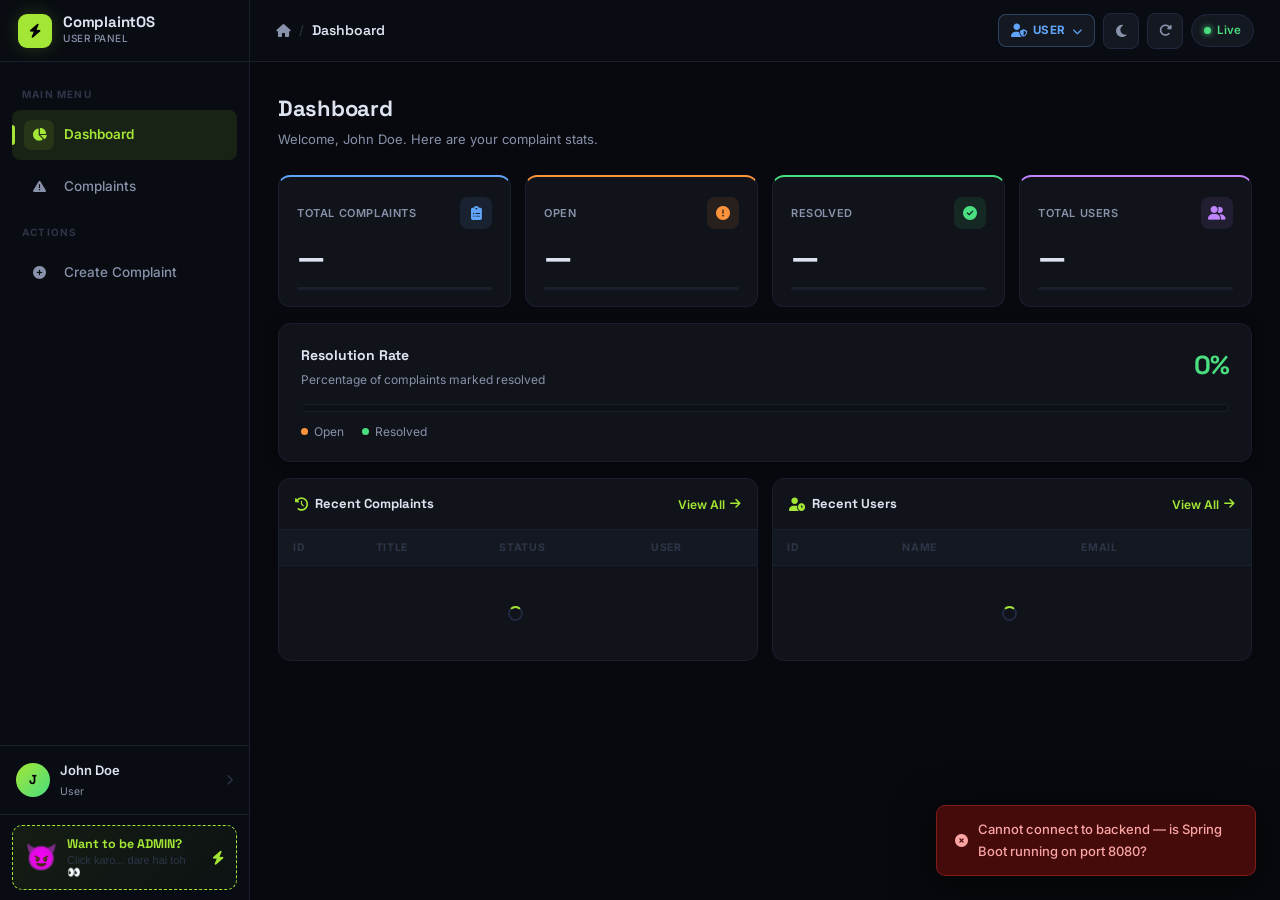
<file: index.html>
<!DOCTYPE html>
<html lang="en" data-theme="dark">

<head>
  <meta charset="UTF-8" />
  <meta name="viewport" content="width=device-width, initial-scale=1.0" />
  <title>ComplaintOS — Admin</title>
  <link rel="stylesheet" href="style.css" />
  <link rel="preconnect" href="https://fonts.googleapis.com">
  <link
    href="https://fonts.googleapis.com/css2?family=Space+Grotesk:wght@400;500;600;700;800&family=Inter:wght@300;400;500;600&display=swap"
    rel="stylesheet">
  <link rel="stylesheet" href="https://cdnjs.cloudflare.com/ajax/libs/font-awesome/6.5.0/css/all.min.css" />
</head>

<body>

  <aside class="sidebar" id="sidebar">
    <div class="sidebar-logo">
      <div class="logo-icon"><i class="fa-solid fa-bolt"></i></div>
      <div class="logo-text-wrap">
        <span class="logo-text">ComplaintOS</span>
        <span class="logo-sub" id="sidebar-role-label">Admin Panel</span>
      </div>
    </div>

    <nav class="sidebar-nav">
      <span class="nav-label">MAIN MENU</span>
      <a href="#" class="nav-item active" data-section="dashboard">
        <div class="nav-icon"><i class="fa-solid fa-chart-pie"></i></div>
        <span>Dashboard</span>
      </a>

      <!-- ADMIN ONLY nav items -->
      <a href="#" class="nav-item admin-only" data-section="users">
        <div class="nav-icon"><i class="fa-solid fa-users"></i></div>
        <span>Users</span>
      </a>

      <a href="#" class="nav-item" data-section="complaints">
        <div class="nav-icon"><i class="fa-solid fa-triangle-exclamation"></i></div>
        <span>Complaints</span>
      </a>

      <span class="nav-label">ACTIONS</span>
      <a href="#" class="nav-item" data-section="create-complaint">
        <div class="nav-icon"><i class="fa-solid fa-plus-circle"></i></div>
        <span>Create Complaint</span>
      </a>

      <!-- ADMIN ONLY nav items -->
      <a href="#" class="nav-item admin-only" data-section="lookup">
        <div class="nav-icon"><i class="fa-solid fa-magnifying-glass"></i></div>
        <span>Lookup</span>
      </a>
      <a href="#" class="nav-item admin-only" data-section="delete-status">
        <div class="nav-icon"><i class="fa-solid fa-trash-can"></i></div>
        <span>Delete By Status</span>
      </a>
    </nav>

    <!-- Sidebar footer — clickable for profile -->
    <div class="sidebar-footer" id="sidebarProfileBtn" title="View Profile" style="cursor:pointer">
      <div class="sidebar-user">
        <div class="avatar" id="sidebar-avatar">A</div>
        <div class="user-info">
          <span class="user-name" id="sidebar-username">Admin</span>
          <span class="user-role" id="sidebar-userrole">System Administrator</span>
        </div>
        <i class="fa-solid fa-chevron-right" style="margin-left:auto;font-size:11px;color:var(--text-dim)"></i>
      </div>
    </div>

    <!-- USER ONLY — Become Admin temptation bar -->
    <div class="become-admin-bar" id="becomeAdminBarUser" style="display:none">
      <button class="become-admin-btn" id="becomeAdminBtn">
        <span class="become-admin-emoji" id="becomeAdminEmoji">😈</span>
        <div class="become-admin-text">
          <span class="become-admin-title">Want to be ADMIN?</span>
          <span class="become-admin-sub">Click karo... dare hai toh 👀</span>
        </div>
        <i class="fa-solid fa-bolt" style="color:var(--accent);font-size:14px"></i>
      </button>
    </div>

  </aside>

  <main class="main-content">
    <header class="topbar">
      <button class="menu-toggle" id="menuToggle"><i class="fa-solid fa-bars"></i></button>
      <div class="topbar-left">
        <div class="breadcrumb">
          <span class="breadcrumb-home"><i class="fa-solid fa-house"></i></span>
          <span class="breadcrumb-sep">/</span>
          <span class="breadcrumb-current" id="topbarTitle">Dashboard</span>
        </div>
      </div>
      <div class="topbar-actions">
        <!-- Role switcher (for demo/dev) -->
        <div class="role-switcher" id="roleSwitcher" title="Switch Role (Demo)">
          <i class="fa-solid fa-user-shield"></i>
          <span id="roleLabel">ADMIN</span>
          <i class="fa-solid fa-chevron-down" style="font-size:10px"></i>
        </div>
        <button class="theme-toggle" id="themeToggle" title="Toggle Theme">
          <i class="fa-solid fa-moon" id="themeIcon"></i>
        </button>
        <button class="refresh-btn" id="refreshBtn" title="Refresh">
          <i class="fa-solid fa-rotate-right"></i>
        </button>
        <div class="api-status" title="API Status">
          <span class="status-dot"></span>
          <span class="status-text">Live</span>
        </div>
      </div>
    </header>

    <div class="toast" id="toast"></div>

    <!-- ========== DASHBOARD ========== -->
    <section class="section active" id="section-dashboard">
      <div class="section-header">
        <div>
          <h2>Dashboard</h2>
          <p id="dashboard-welcome">Welcome back! Here's what's happening.</p>
        </div>
      </div>
      <div class="stats-grid">
        <div class="stat-card stat-blue">
          <div class="stat-top">
            <span class="stat-label">Total Complaints</span>
            <div class="stat-icon"><i class="fa-solid fa-clipboard-list"></i></div>
          </div>
          <span class="stat-value" id="val-total-complaints">—</span>
          <div class="stat-bar">
            <div class="stat-bar-fill blue-fill" id="bar-total"></div>
          </div>
        </div>
        <div class="stat-card stat-orange">
          <div class="stat-top">
            <span class="stat-label">Open</span>
            <div class="stat-icon"><i class="fa-solid fa-circle-exclamation"></i></div>
          </div>
          <span class="stat-value" id="val-open">—</span>
          <div class="stat-bar">
            <div class="stat-bar-fill orange-fill" id="bar-open"></div>
          </div>
        </div>
        <div class="stat-card stat-green">
          <div class="stat-top">
            <span class="stat-label">Resolved</span>
            <div class="stat-icon"><i class="fa-solid fa-circle-check"></i></div>
          </div>
          <span class="stat-value" id="val-resolved">—</span>
          <div class="stat-bar">
            <div class="stat-bar-fill green-fill" id="bar-resolved"></div>
          </div>
        </div>
        <div class="stat-card stat-violet">
          <div class="stat-top">
            <span class="stat-label">Total Users</span>
            <div class="stat-icon"><i class="fa-solid fa-user-group"></i></div>
          </div>
          <span class="stat-value" id="val-users">—</span>
          <div class="stat-bar">
            <div class="stat-bar-fill violet-fill" id="bar-users"></div>
          </div>
        </div>
      </div>

      <div class="card resolution-card">
        <div class="res-header">
          <div>
            <span class="res-title">Resolution Rate</span>
            <span class="res-sub">Percentage of complaints marked resolved</span>
          </div>
          <span class="res-pct" id="res-pct">0%</span>
        </div>
        <div class="progress-track">
          <div class="progress-bar" id="progress-bar" style="width:0%"></div>
        </div>
        <div class="res-legend">
          <span class="leg"><span class="leg-dot orange-dot"></span>Open</span>
          <span class="leg"><span class="leg-dot green-dot"></span>Resolved</span>
        </div>
      </div>

      <div class="recent-section">
        <div class="recent-block">
          <div class="block-header">
            <h3><i class="fa-solid fa-clock-rotate-left"></i> Recent Complaints</h3>
            <button class="link-btn" data-section="complaints">View All <i class="fa-solid fa-arrow-right"></i></button>
          </div>
          <div class="mini-table-wrap">
            <table class="mini-table">
              <thead>
                <tr>
                  <th>ID</th>
                  <th>Title</th>
                  <th>Status</th>
                  <th>User</th>
                </tr>
              </thead>
              <tbody id="recent-complaints-body">
                <tr>
                  <td colspan="4" class="loading-row"><span class="spinner"></span></td>
                </tr>
              </tbody>
            </table>
          </div>
        </div>
        <div class="recent-block">
          <div class="block-header">
            <h3><i class="fa-solid fa-user-clock"></i> Recent Users</h3>
            <button class="link-btn" data-section="users">View All <i class="fa-solid fa-arrow-right"></i></button>
          </div>
          <div class="mini-table-wrap">
            <table class="mini-table">
              <thead>
                <tr>
                  <th>ID</th>
                  <th>Name</th>
                  <th>Email</th>
                </tr>
              </thead>
              <tbody id="recent-users-body">
                <tr>
                  <td colspan="3" class="loading-row"><span class="spinner"></span></td>
                </tr>
              </tbody>
            </table>
          </div>
        </div>
      </div>
    </section>

    <!-- ========== USERS (ADMIN ONLY) ========== -->
    <section class="section" id="section-users">
      <div class="section-header">
        <div>
          <h2>User Management</h2>
          <p>Register, search and manage users</p>
        </div>
      </div>
      <div class="two-col-cards">
        <div class="card">
          <div class="card-header">
            <i class="fa-solid fa-user-plus"></i>
            <h3>Register New User</h3>
          </div>
          <form id="registerUserForm" class="stacked-form">
            <div class="form-group">
              <label for="reg-name">Full Name</label>
              <input type="text" id="reg-name" placeholder="John Doe" required />
            </div>
            <div class="form-group">
              <label for="reg-email">Email</label>
              <input type="email" id="reg-email" placeholder="john@example.com" required />
            </div>
            <div class="form-group">
              <label for="reg-password">Password</label>
              <input type="password" id="reg-password" placeholder="••••••••" required />
            </div>
            <button type="submit" class="btn btn-accent"><i class="fa-solid fa-user-plus"></i> Register</button>
          </form>
        </div>
        <div class="card">
          <div class="card-header">
            <i class="fa-solid fa-envelope-open-text"></i>
            <h3>Search by Email</h3>
          </div>
          <div class="stacked-form">
            <div class="form-group">
              <label for="search-email">Email Address</label>
              <div class="input-row">
                <input type="email" id="search-email" placeholder="user@example.com" />
                <button class="btn btn-accent" id="searchEmailBtn"><i class="fa-solid fa-search"></i></button>
              </div>
            </div>
            <div id="email-search-result" class="lookup-result hidden"></div>
          </div>
        </div>
      </div>
      <div class="card">
        <div class="card-header">
          <i class="fa-solid fa-users"></i>
          <h3>All Users</h3>
          <button class="btn btn-ghost btn-sm ml-auto" id="refreshUsers"><i class="fa-solid fa-rotate-right"></i>
            Refresh</button>
        </div>
        <div class="table-wrap">
          <table class="data-table">
            <thead>
              <tr>
                <th>ID</th>
                <th>Name</th>
                <th>Email</th>
                <th>Actions</th>
              </tr>
            </thead>
            <tbody id="users-tbody">
              <tr>
                <td colspan="4" class="loading-row"><span class="spinner"></span> Loading...</td>
              </tr>
            </tbody>
          </table>
        </div>
      </div>
    </section>

    <!-- ========== COMPLAINTS ========== -->
    <section class="section" id="section-complaints">
      <div class="section-header">
        <div>
          <h2>Complaints</h2>
          <p>Manage all system complaints</p>
        </div>
      </div>
      <div class="filter-bar">
        <div class="search-box">
          <i class="fa-solid fa-magnifying-glass"></i>
          <input type="text" id="complaintSearch" placeholder="Search title or description…" />
        </div>
        <!-- Status filter: admin only -->
        <select id="statusFilter" class="filter-select admin-only-el">
          <option value="">All Status</option>
          <option value="OPEN">OPEN</option>
          <option value="RESOLVED">RESOLVED</option>
        </select>
        <button class="btn btn-ghost btn-sm" id="refreshComplaints"><i class="fa-solid fa-rotate-right"></i>
          Refresh</button>
      </div>
      <div class="card">
        <div class="table-wrap">
          <table class="data-table" id="complaints-table">
            <thead>
              <tr>
                <th>ID</th>
                <th>Title</th>
                <th>Description</th>
                <th>Status</th>
                <th>User</th>
                <!-- Email column: admin only -->
                <th class="admin-only-el">Email</th>
                <th>Created</th>
                <th>Actions</th>
              </tr>
            </thead>
            <tbody id="complaints-tbody">
              <tr>
                <td colspan="8" class="loading-row"><span class="spinner"></span> Loading...</td>
              </tr>
            </tbody>
          </table>
        </div>
      </div>
    </section>

    <!-- ========== CREATE COMPLAINT ========== -->
    <section class="section" id="section-create-complaint">
      <div class="section-header">
        <div>
          <h2>Create Complaint</h2>
          <p>Submit a new complaint</p>
        </div>
      </div>
      <div class="card form-card-lg">
        <div class="card-header">
          <i class="fa-solid fa-file-circle-plus"></i>
          <h3>New Complaint</h3>
        </div>
        <form id="createComplaintForm" class="stacked-form">
          <div class="form-group">
            <label for="comp-title">Title</label>
            <input type="text" id="comp-title" placeholder="e.g. Internet Not Working" required />
          </div>
          <div class="form-group">
            <label for="comp-desc">Description</label>
            <textarea id="comp-desc" rows="4" placeholder="Describe the issue…" required></textarea>
          </div>
          <div class="form-group">
            <label for="comp-userid">Assign to User</label>
            <select id="comp-userid" class="filter-select full-width" required>
              <option value="">— Loading users… —</option>
            </select>
            <span class="field-hint"><i class="fa-solid fa-circle-info"></i> Loaded live from database</span>
          </div>
          <button type="submit" class="btn btn-accent btn-lg"><i class="fa-solid fa-paper-plane"></i> Submit
            Complaint</button>
        </form>
      </div>
    </section>

    <!-- ========== LOOKUP (ADMIN ONLY) ========== -->
    <section class="section" id="section-lookup">
      <div class="section-header">
        <div>
          <h2>Lookup</h2>
          <p>Find user or complaint by ID</p>
        </div>
      </div>
      <div class="two-col-cards">
        <div class="card">
          <div class="card-header"><i class="fa-solid fa-id-card"></i>
            <h3>Get User by ID</h3>
          </div>
          <div class="stacked-form">
            <div class="form-group">
              <label for="lookup-user-id">User ID</label>
              <div class="input-row">
                <input type="number" id="lookup-user-id" placeholder="e.g. 1" min="1" />
                <button class="btn btn-accent" id="lookupUserBtn"><i class="fa-solid fa-search"></i></button>
              </div>
            </div>
            <div id="lookup-user-result" class="lookup-result hidden"></div>
            <div id="user-complaints-wrap" class="hidden">
              <div class="sub-header"><i class="fa-solid fa-list"></i><span id="user-complaints-title">Complaints</span>
              </div>
              <div class="mini-table-wrap">
                <table class="mini-table">
                  <thead>
                    <tr>
                      <th>ID</th>
                      <th>Title</th>
                      <th>Status</th>
                      <th>Date</th>
                    </tr>
                  </thead>
                  <tbody id="user-complaints-body"></tbody>
                </table>
              </div>
            </div>
          </div>
        </div>
        <div class="card">
          <div class="card-header"><i class="fa-solid fa-file-magnifying-glass"></i>
            <h3>Get Complaint by ID</h3>
          </div>
          <div class="stacked-form">
            <div class="form-group">
              <label for="lookup-complaint-id">Complaint ID</label>
              <div class="input-row">
                <input type="number" id="lookup-complaint-id" placeholder="e.g. 1" min="1" />
                <button class="btn btn-accent" id="lookupComplaintBtn"><i class="fa-solid fa-search"></i></button>
              </div>
            </div>
            <div id="lookup-complaint-result" class="lookup-result hidden"></div>
          </div>
        </div>
      </div>
    </section>

    <!-- ========== DELETE BY STATUS (ADMIN ONLY) ========== -->
    <section class="section" id="section-delete-status">
      <div class="section-header">
        <div>
          <h2>Delete By Status</h2>
          <p>Bulk delete complaints</p>
        </div>
      </div>
      <div class="card form-card-sm danger-card">
        <div class="card-header"><i class="fa-solid fa-trash-can"></i>
          <h3>Bulk Delete</h3>
        </div>
        <div class="danger-warning">
          <i class="fa-solid fa-triangle-exclamation"></i>
          <span>This is <strong>irreversible</strong>. All matching complaints will be permanently deleted.</span>
        </div>
        <form id="deleteByStatusForm" class="stacked-form">
          <div class="form-group">
            <label for="del-status">Status to Delete</label>
            <select id="del-status" class="filter-select full-width">
              <option value="OPEN">OPEN</option>
              <option value="RESOLVED">RESOLVED</option>
            </select>
          </div>
          <div class="status-preview"><i class="fa-solid fa-circle-info"></i><span
              id="status-preview-text">Loading…</span></div>
          <button type="submit" class="btn btn-danger btn-lg"><i class="fa-solid fa-trash-can"></i> Delete
            Complaints</button>
        </form>
      </div>
    </section>

    <!-- ========== PROFILE PAGE ========== -->
    <section class="section" id="section-profile">
      <div class="section-header">
        <div>
          <h2>My Profile</h2>
          <p>Your account information and settings</p>
        </div>
      </div>

      <div class="profile-layout">
        <!-- Profile Card -->
        <div class="card profile-card">
          <div class="profile-banner"></div>
          <div class="profile-avatar-wrap">
            <div class="profile-avatar" id="profile-avatar-big">A</div>
            <div class="profile-badge" id="profile-role-badge">ADMIN</div>
          </div>
          <div class="profile-info">
            <h3 id="profile-name">Admin</h3>
            <p id="profile-email-display">admin@complaintos.com</p>
            <p class="profile-joined">Member since <span id="profile-joined">—</span></p>
          </div>
          <div class="profile-stats">
            <div class="profile-stat">
              <span class="ps-value" id="ps-complaints">—</span>
              <span class="ps-label">Complaints</span>
            </div>
            <div class="profile-stat-divider"></div>
            <div class="profile-stat">
              <span class="ps-value" id="ps-open">—</span>
              <span class="ps-label">Open</span>
            </div>
            <div class="profile-stat-divider"></div>
            <div class="profile-stat">
              <span class="ps-value" id="ps-resolved">—</span>
              <span class="ps-label">Resolved</span>
            </div>
          </div>
        </div>

        <!-- Right side -->
        <div class="profile-right">
          <!-- Account Info -->
          <div class="card">
            <div class="card-header">
              <i class="fa-solid fa-circle-user"></i>
              <h3>Account Information</h3>
            </div>
            <div class="stacked-form" style="padding:20px 22px">
              <div class="profile-field">
                <span class="pf-label"><i class="fa-solid fa-user"></i> Full Name</span>
                <span class="pf-value" id="pf-name">—</span>
              </div>
              <div class="profile-field">
                <span class="pf-label"><i class="fa-solid fa-envelope"></i> Email</span>
                <span class="pf-value" id="pf-email">—</span>
              </div>
              <div class="profile-field">
                <span class="pf-label"><i class="fa-solid fa-shield-halved"></i> Role</span>
                <span class="pf-value" id="pf-role">—</span>
              </div>
              <div class="profile-field">
                <span class="pf-label"><i class="fa-solid fa-id-badge"></i> User ID</span>
                <span class="pf-value" id="pf-id">—</span>
              </div>
            </div>
          </div>

          <!-- Permissions card -->
          <div class="card">
            <div class="card-header">
              <i class="fa-solid fa-lock"></i>
              <h3>Permissions</h3>
            </div>
            <div class="permissions-list" id="permissions-list">
              <!-- filled by JS -->
            </div>
          </div>
        </div>
      </div>
    </section>

  </main>

  <!-- ===== MODALS ===== -->


  <!-- Admin Login Modal -->
  <div class="modal-overlay" id="adminLoginModal">
    <div class="modal modal-sm">
      <div class="modal-header">
        <h3><i class="fa-solid fa-user-shield"></i> Admin Login</h3>
        <button class="modal-close" id="closeAdminLogin"><i class="fa-solid fa-xmark"></i></button>
      </div>

      <form id="adminLoginForm" class="stacked-form">
        <div class="form-group">
          <label>Username</label>
          <input type="text" id="adminUser" placeholder="Enter admin username" required>
        </div>

        <div class="form-group">
          <label>Password</label>
          <input type="password" id="adminPass" placeholder="Enter password" required>
        </div>

        <button type="submit" class="btn btn-accent">
          <i class="fa-solid fa-right-to-bracket"></i> Login
        </button>
      </form>
    </div>
  </div>




  <!-- Update User -->
  <div class="modal-overlay" id="updateUserModal">
    <div class="modal">
      <div class="modal-header">
        <h3><i class="fa-solid fa-user-pen"></i> Update User</h3>
        <button class="modal-close" id="closeUpdateUserModal"><i class="fa-solid fa-xmark"></i></button>
      </div>
      <form id="updateUserForm" class="stacked-form">
        <input type="hidden" id="upd-user-id" />
        <div class="form-group"><label for="upd-user-name">Full Name</label><input type="text" id="upd-user-name"
            required /></div>
        <div class="form-group"><label for="upd-user-email">Email</label><input type="email" id="upd-user-email"
            required /></div>
        <div class="form-group"><label for="upd-user-pass">Password</label><input type="password" id="upd-user-pass"
            placeholder="Enter password" required /></div>
        <button type="submit" class="btn btn-accent"><i class="fa-solid fa-floppy-disk"></i> Save Changes</button>
      </form>
    </div>
  </div>

  <!-- Update Complaint -->
  <div class="modal-overlay" id="updateModal">
    <div class="modal">
      <div class="modal-header">
        <h3><i class="fa-solid fa-pen-to-square"></i> Update Complaint</h3>
        <button class="modal-close" id="closeModal"><i class="fa-solid fa-xmark"></i></button>
      </div>
      <form id="updateComplaintForm" class="stacked-form">
        <input type="hidden" id="update-id" />
        <div class="form-group"><label for="update-desc">Description</label><textarea id="update-desc"
            rows="3"></textarea></div>
        <!-- Status row: admin only in modal -->
        <div class="form-group admin-only-el" id="update-status-group">
          <label for="update-status">Status</label>
          <select id="update-status" class="filter-select full-width">
            <option value="OPEN">OPEN</option>
            <option value="RESOLVED">RESOLVED</option>
          </select>
        </div>
        <button type="submit" class="btn btn-accent"><i class="fa-solid fa-floppy-disk"></i> Save</button>
      </form>
    </div>
  </div>

  <!-- View Complaint -->
  <div class="modal-overlay" id="viewModal">
    <div class="modal modal-lg">
      <div class="modal-header">
        <h3><i class="fa-solid fa-eye"></i> Complaint Details</h3>
        <button class="modal-close" id="closeViewModal"><i class="fa-solid fa-xmark"></i></button>
      </div>
      <div class="detail-body" id="complaint-detail-body"></div>
    </div>
  </div>

  <!-- Confirm Delete -->
  <div class="modal-overlay" id="confirmModal">
    <div class="modal modal-sm">
      <div class="modal-header danger">
        <h3><i class="fa-solid fa-triangle-exclamation"></i> Confirm Delete</h3>
        <button class="modal-close" id="closeConfirmModal"><i class="fa-solid fa-xmark"></i></button>
      </div>
      <p class="confirm-text" id="confirmText">Are you sure?</p>
      <div class="modal-actions">
        <button class="btn btn-ghost" id="cancelDelete">Cancel</button>
        <button class="btn btn-danger" id="confirmDelete">Delete</button>
      </div>
    </div>
  </div>

  <script src="script.js"></script>
</body>

</html>
</file>
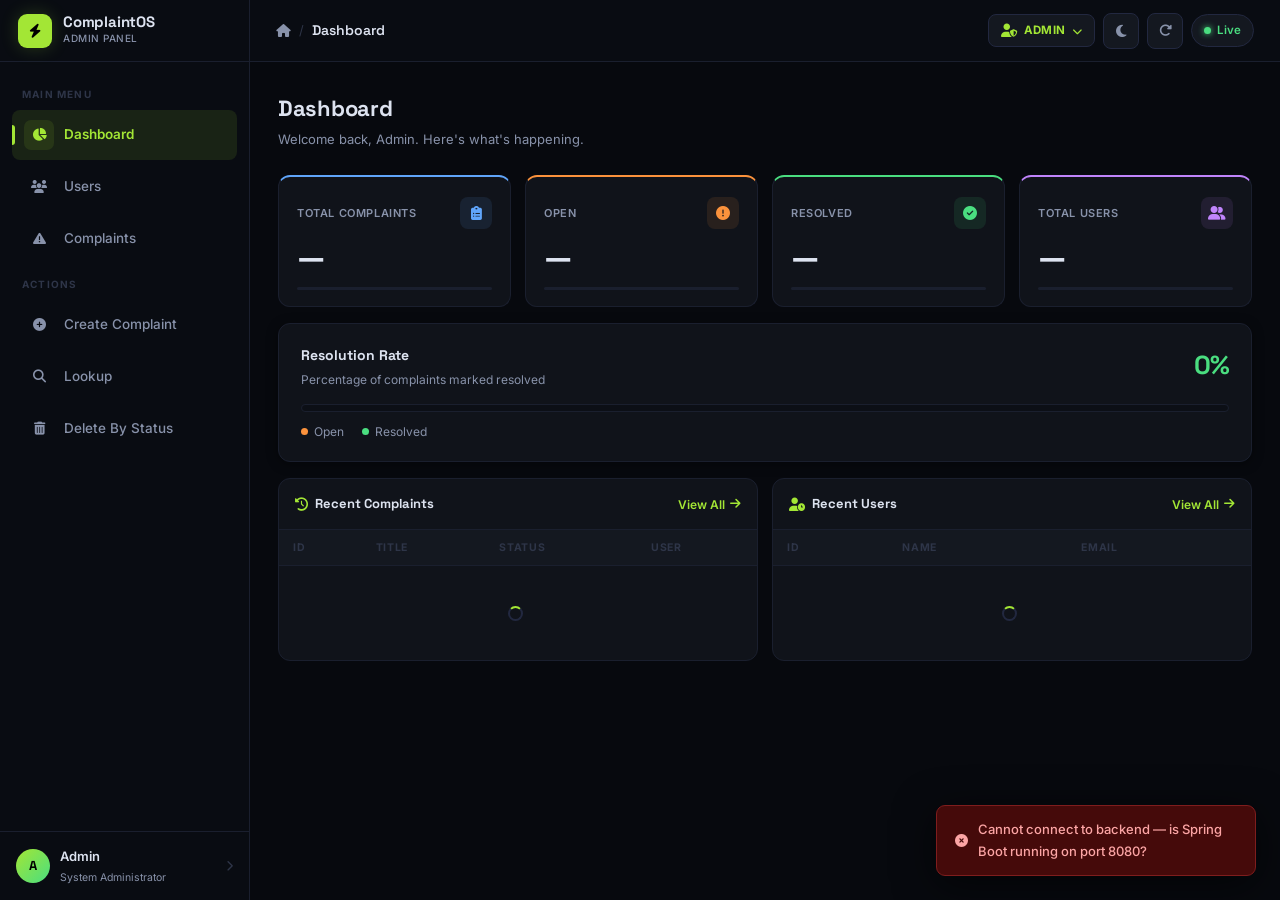
<file: Complaint_mangement-UI-1/index.html>
<!DOCTYPE html>
<html lang="en" data-theme="dark">
<head>
  <meta charset="UTF-8"/>
  <meta name="viewport" content="width=device-width, initial-scale=1.0"/>
  <title>ComplaintOS — Admin</title>
  <link rel="stylesheet" href="style.css"/>
  <link rel="preconnect" href="https://fonts.googleapis.com">
  <link href="https://fonts.googleapis.com/css2?family=Space+Grotesk:wght@400;500;600;700;800&family=Inter:wght@300;400;500;600&display=swap" rel="stylesheet">
  <link rel="stylesheet" href="https://cdnjs.cloudflare.com/ajax/libs/font-awesome/6.5.0/css/all.min.css"/>
</head>
<body>

  <aside class="sidebar" id="sidebar">
    <div class="sidebar-logo">
      <div class="logo-icon"><i class="fa-solid fa-bolt"></i></div>
      <div class="logo-text-wrap">
        <span class="logo-text">ComplaintOS</span>
        <span class="logo-sub" id="sidebar-role-label">Admin Panel</span>
      </div>
    </div>

    <nav class="sidebar-nav">
      <span class="nav-label">MAIN MENU</span>
      <a href="#" class="nav-item active" data-section="dashboard">
        <div class="nav-icon"><i class="fa-solid fa-chart-pie"></i></div>
        <span>Dashboard</span>
      </a>

      <!-- ADMIN ONLY nav items -->
      <a href="#" class="nav-item admin-only" data-section="users">
        <div class="nav-icon"><i class="fa-solid fa-users"></i></div>
        <span>Users</span>
      </a>

      <a href="#" class="nav-item" data-section="complaints">
        <div class="nav-icon"><i class="fa-solid fa-triangle-exclamation"></i></div>
        <span>Complaints</span>
      </a>

      <span class="nav-label">ACTIONS</span>
      <a href="#" class="nav-item" data-section="create-complaint">
        <div class="nav-icon"><i class="fa-solid fa-plus-circle"></i></div>
        <span>Create Complaint</span>
      </a>

      <!-- ADMIN ONLY nav items -->
      <a href="#" class="nav-item admin-only" data-section="lookup">
        <div class="nav-icon"><i class="fa-solid fa-magnifying-glass"></i></div>
        <span>Lookup</span>
      </a>
      <a href="#" class="nav-item admin-only" data-section="delete-status">
        <div class="nav-icon"><i class="fa-solid fa-trash-can"></i></div>
        <span>Delete By Status</span>
      </a>
    </nav>

    <!-- Sidebar footer — clickable for profile -->
    <div class="sidebar-footer" id="sidebarProfileBtn" title="View Profile" style="cursor:pointer">
      <div class="sidebar-user">
        <div class="avatar" id="sidebar-avatar">A</div>
        <div class="user-info">
          <span class="user-name" id="sidebar-username">Admin</span>
          <span class="user-role" id="sidebar-userrole">System Administrator</span>
        </div>
        <i class="fa-solid fa-chevron-right" style="margin-left:auto;font-size:11px;color:var(--text-dim)"></i>
      </div>
    </div>

    <!-- USER ONLY — Become Admin temptation bar -->
    <div class="become-admin-bar" id="becomeAdminBarUser" style="display:none">
      <button class="become-admin-btn" id="becomeAdminBtn">
        <span class="become-admin-emoji" id="becomeAdminEmoji">😈</span>
        <div class="become-admin-text">
          <span class="become-admin-title">Want to be ADMIN?</span>
          <span class="become-admin-sub">Click karo... dare hai toh 👀</span>
        </div>
        <i class="fa-solid fa-bolt" style="color:var(--accent);font-size:14px"></i>
      </button>
    </div>

  </aside>

  <main class="main-content">
    <header class="topbar">
      <button class="menu-toggle" id="menuToggle"><i class="fa-solid fa-bars"></i></button>
      <div class="topbar-left">
        <div class="breadcrumb">
          <span class="breadcrumb-home"><i class="fa-solid fa-house"></i></span>
          <span class="breadcrumb-sep">/</span>
          <span class="breadcrumb-current" id="topbarTitle">Dashboard</span>
        </div>
      </div>
      <div class="topbar-actions">
        <!-- Role switcher (for demo/dev) -->
        <div class="role-switcher" id="roleSwitcher" title="Switch Role (Demo)">
          <i class="fa-solid fa-user-shield"></i>
          <span id="roleLabel">ADMIN</span>
          <i class="fa-solid fa-chevron-down" style="font-size:10px"></i>
        </div>
        <button class="theme-toggle" id="themeToggle" title="Toggle Theme">
          <i class="fa-solid fa-moon" id="themeIcon"></i>
        </button>
        <button class="refresh-btn" id="refreshBtn" title="Refresh">
          <i class="fa-solid fa-rotate-right"></i>
        </button>
        <div class="api-status" title="API Status">
          <span class="status-dot"></span>
          <span class="status-text">Live</span>
        </div>
      </div>
    </header>

    <div class="toast" id="toast"></div>

    <!-- ========== DASHBOARD ========== -->
    <section class="section active" id="section-dashboard">
      <div class="section-header">
        <div>
          <h2>Dashboard</h2>
          <p id="dashboard-welcome">Welcome back! Here's what's happening.</p>
        </div>
      </div>
      <div class="stats-grid">
        <div class="stat-card stat-blue">
          <div class="stat-top">
            <span class="stat-label">Total Complaints</span>
            <div class="stat-icon"><i class="fa-solid fa-clipboard-list"></i></div>
          </div>
          <span class="stat-value" id="val-total-complaints">—</span>
          <div class="stat-bar"><div class="stat-bar-fill blue-fill" id="bar-total"></div></div>
        </div>
        <div class="stat-card stat-orange">
          <div class="stat-top">
            <span class="stat-label">Open</span>
            <div class="stat-icon"><i class="fa-solid fa-circle-exclamation"></i></div>
          </div>
          <span class="stat-value" id="val-open">—</span>
          <div class="stat-bar"><div class="stat-bar-fill orange-fill" id="bar-open"></div></div>
        </div>
        <div class="stat-card stat-green">
          <div class="stat-top">
            <span class="stat-label">Resolved</span>
            <div class="stat-icon"><i class="fa-solid fa-circle-check"></i></div>
          </div>
          <span class="stat-value" id="val-resolved">—</span>
          <div class="stat-bar"><div class="stat-bar-fill green-fill" id="bar-resolved"></div></div>
        </div>
        <div class="stat-card stat-violet">
          <div class="stat-top">
            <span class="stat-label">Total Users</span>
            <div class="stat-icon"><i class="fa-solid fa-user-group"></i></div>
          </div>
          <span class="stat-value" id="val-users">—</span>
          <div class="stat-bar"><div class="stat-bar-fill violet-fill" id="bar-users"></div></div>
        </div>
      </div>

      <div class="card resolution-card">
        <div class="res-header">
          <div>
            <span class="res-title">Resolution Rate</span>
            <span class="res-sub">Percentage of complaints marked resolved</span>
          </div>
          <span class="res-pct" id="res-pct">0%</span>
        </div>
        <div class="progress-track">
          <div class="progress-bar" id="progress-bar" style="width:0%"></div>
        </div>
        <div class="res-legend">
          <span class="leg"><span class="leg-dot orange-dot"></span>Open</span>
          <span class="leg"><span class="leg-dot green-dot"></span>Resolved</span>
        </div>
      </div>

      <div class="recent-section">
        <div class="recent-block">
          <div class="block-header">
            <h3><i class="fa-solid fa-clock-rotate-left"></i> Recent Complaints</h3>
            <button class="link-btn" data-section="complaints">View All <i class="fa-solid fa-arrow-right"></i></button>
          </div>
          <div class="mini-table-wrap">
            <table class="mini-table">
              <thead><tr><th>ID</th><th>Title</th><th>Status</th><th>User</th></tr></thead>
              <tbody id="recent-complaints-body"><tr><td colspan="4" class="loading-row"><span class="spinner"></span></td></tr></tbody>
            </table>
          </div>
        </div>
        <div class="recent-block">
          <div class="block-header">
            <h3><i class="fa-solid fa-user-clock"></i> Recent Users</h3>
            <button class="link-btn" data-section="users">View All <i class="fa-solid fa-arrow-right"></i></button>
          </div>
          <div class="mini-table-wrap">
            <table class="mini-table">
              <thead><tr><th>ID</th><th>Name</th><th>Email</th></tr></thead>
              <tbody id="recent-users-body"><tr><td colspan="3" class="loading-row"><span class="spinner"></span></td></tr></tbody>
            </table>
          </div>
        </div>
      </div>
    </section>

    <!-- ========== USERS (ADMIN ONLY) ========== -->
    <section class="section" id="section-users">
      <div class="section-header">
        <div><h2>User Management</h2><p>Register, search and manage users</p></div>
      </div>
      <div class="two-col-cards">
        <div class="card">
          <div class="card-header">
            <i class="fa-solid fa-user-plus"></i><h3>Register New User</h3>
          </div>
          <form id="registerUserForm" class="stacked-form">
            <div class="form-group">
              <label for="reg-name">Full Name</label>
              <input type="text" id="reg-name" placeholder="John Doe" required/>
            </div>
            <div class="form-group">
              <label for="reg-email">Email</label>
              <input type="email" id="reg-email" placeholder="john@example.com" required/>
            </div>
            <div class="form-group">
              <label for="reg-password">Password</label>
              <input type="password" id="reg-password" placeholder="••••••••" required/>
            </div>
            <button type="submit" class="btn btn-accent"><i class="fa-solid fa-user-plus"></i> Register</button>
          </form>
        </div>
        <div class="card">
          <div class="card-header">
            <i class="fa-solid fa-envelope-open-text"></i><h3>Search by Email</h3>
          </div>
          <div class="stacked-form">
            <div class="form-group">
              <label for="search-email">Email Address</label>
              <div class="input-row">
                <input type="email" id="search-email" placeholder="user@example.com"/>
                <button class="btn btn-accent" id="searchEmailBtn"><i class="fa-solid fa-search"></i></button>
              </div>
            </div>
            <div id="email-search-result" class="lookup-result hidden"></div>
          </div>
        </div>
      </div>
      <div class="card">
        <div class="card-header">
          <i class="fa-solid fa-users"></i><h3>All Users</h3>
          <button class="btn btn-ghost btn-sm ml-auto" id="refreshUsers"><i class="fa-solid fa-rotate-right"></i> Refresh</button>
        </div>
        <div class="table-wrap">
          <table class="data-table">
            <thead><tr><th>ID</th><th>Name</th><th>Email</th><th>Actions</th></tr></thead>
            <tbody id="users-tbody"><tr><td colspan="4" class="loading-row"><span class="spinner"></span> Loading...</td></tr></tbody>
          </table>
        </div>
      </div>
    </section>

    <!-- ========== COMPLAINTS ========== -->
    <section class="section" id="section-complaints">
      <div class="section-header">
        <div><h2>Complaints</h2><p>Manage all system complaints</p></div>
      </div>
      <div class="filter-bar">
        <div class="search-box">
          <i class="fa-solid fa-magnifying-glass"></i>
          <input type="text" id="complaintSearch" placeholder="Search title or description…"/>
        </div>
        <!-- Status filter: admin only -->
        <select id="statusFilter" class="filter-select admin-only-el">
          <option value="">All Status</option>
          <option value="OPEN">OPEN</option>
          <option value="RESOLVED">RESOLVED</option>
        </select>
        <button class="btn btn-ghost btn-sm" id="refreshComplaints"><i class="fa-solid fa-rotate-right"></i> Refresh</button>
      </div>
      <div class="card">
        <div class="table-wrap">
          <table class="data-table" id="complaints-table">
            <thead>
              <tr>
                <th>ID</th>
                <th>Title</th>
                <th>Description</th>
                <th>Status</th>
                <th>User</th>
                <!-- Email column: admin only -->
                <th class="admin-only-el">Email</th>
                <th>Created</th>
                <th>Actions</th>
              </tr>
            </thead>
            <tbody id="complaints-tbody">
              <tr><td colspan="8" class="loading-row"><span class="spinner"></span> Loading...</td></tr>
            </tbody>
          </table>
        </div>
      </div>
    </section>

    <!-- ========== CREATE COMPLAINT ========== -->
    <section class="section" id="section-create-complaint">
      <div class="section-header">
        <div><h2>Create Complaint</h2><p>Submit a new complaint</p></div>
      </div>
      <div class="card form-card-lg">
        <div class="card-header">
          <i class="fa-solid fa-file-circle-plus"></i><h3>New Complaint</h3>
        </div>
        <form id="createComplaintForm" class="stacked-form">
          <div class="form-group">
            <label for="comp-title">Title</label>
            <input type="text" id="comp-title" placeholder="e.g. Internet Not Working" required/>
          </div>
          <div class="form-group">
            <label for="comp-desc">Description</label>
            <textarea id="comp-desc" rows="4" placeholder="Describe the issue…" required></textarea>
          </div>
          <div class="form-group">
            <label for="comp-userid">Assign to User</label>
            <select id="comp-userid" class="filter-select full-width" required>
              <option value="">— Loading users… —</option>
            </select>
            <span class="field-hint"><i class="fa-solid fa-circle-info"></i> Loaded live from database</span>
          </div>
          <button type="submit" class="btn btn-accent btn-lg"><i class="fa-solid fa-paper-plane"></i> Submit Complaint</button>
        </form>
      </div>
    </section>

    <!-- ========== LOOKUP (ADMIN ONLY) ========== -->
    <section class="section" id="section-lookup">
      <div class="section-header">
        <div><h2>Lookup</h2><p>Find user or complaint by ID</p></div>
      </div>
      <div class="two-col-cards">
        <div class="card">
          <div class="card-header"><i class="fa-solid fa-id-card"></i><h3>Get User by ID</h3></div>
          <div class="stacked-form">
            <div class="form-group">
              <label for="lookup-user-id">User ID</label>
              <div class="input-row">
                <input type="number" id="lookup-user-id" placeholder="e.g. 1" min="1"/>
                <button class="btn btn-accent" id="lookupUserBtn"><i class="fa-solid fa-search"></i></button>
              </div>
            </div>
            <div id="lookup-user-result" class="lookup-result hidden"></div>
            <div id="user-complaints-wrap" class="hidden">
              <div class="sub-header"><i class="fa-solid fa-list"></i><span id="user-complaints-title">Complaints</span></div>
              <div class="mini-table-wrap">
                <table class="mini-table">
                  <thead><tr><th>ID</th><th>Title</th><th>Status</th><th>Date</th></tr></thead>
                  <tbody id="user-complaints-body"></tbody>
                </table>
              </div>
            </div>
          </div>
        </div>
        <div class="card">
          <div class="card-header"><i class="fa-solid fa-file-magnifying-glass"></i><h3>Get Complaint by ID</h3></div>
          <div class="stacked-form">
            <div class="form-group">
              <label for="lookup-complaint-id">Complaint ID</label>
              <div class="input-row">
                <input type="number" id="lookup-complaint-id" placeholder="e.g. 1" min="1"/>
                <button class="btn btn-accent" id="lookupComplaintBtn"><i class="fa-solid fa-search"></i></button>
              </div>
            </div>
            <div id="lookup-complaint-result" class="lookup-result hidden"></div>
          </div>
        </div>
      </div>
    </section>

    <!-- ========== DELETE BY STATUS (ADMIN ONLY) ========== -->
    <section class="section" id="section-delete-status">
      <div class="section-header">
        <div><h2>Delete By Status</h2><p>Bulk delete complaints</p></div>
      </div>
      <div class="card form-card-sm danger-card">
        <div class="card-header"><i class="fa-solid fa-trash-can"></i><h3>Bulk Delete</h3></div>
        <div class="danger-warning">
          <i class="fa-solid fa-triangle-exclamation"></i>
          <span>This is <strong>irreversible</strong>. All matching complaints will be permanently deleted.</span>
        </div>
        <form id="deleteByStatusForm" class="stacked-form">
          <div class="form-group">
            <label for="del-status">Status to Delete</label>
            <select id="del-status" class="filter-select full-width">
              <option value="OPEN">OPEN</option>
              <option value="RESOLVED">RESOLVED</option>
            </select>
          </div>
          <div class="status-preview"><i class="fa-solid fa-circle-info"></i><span id="status-preview-text">Loading…</span></div>
          <button type="submit" class="btn btn-danger btn-lg"><i class="fa-solid fa-trash-can"></i> Delete Complaints</button>
        </form>
      </div>
    </section>

    <!-- ========== PROFILE PAGE ========== -->
    <section class="section" id="section-profile">
      <div class="section-header">
        <div><h2>My Profile</h2><p>Your account information and settings</p></div>
      </div>

      <div class="profile-layout">
        <!-- Profile Card -->
        <div class="card profile-card">
          <div class="profile-banner"></div>
          <div class="profile-avatar-wrap">
            <div class="profile-avatar" id="profile-avatar-big">A</div>
            <div class="profile-badge" id="profile-role-badge">ADMIN</div>
          </div>
          <div class="profile-info">
            <h3 id="profile-name">Admin</h3>
            <p id="profile-email-display">admin@complaintos.com</p>
            <p class="profile-joined">Member since <span id="profile-joined">—</span></p>
          </div>
          <div class="profile-stats">
            <div class="profile-stat">
              <span class="ps-value" id="ps-complaints">—</span>
              <span class="ps-label">Complaints</span>
            </div>
            <div class="profile-stat-divider"></div>
            <div class="profile-stat">
              <span class="ps-value" id="ps-open">—</span>
              <span class="ps-label">Open</span>
            </div>
            <div class="profile-stat-divider"></div>
            <div class="profile-stat">
              <span class="ps-value" id="ps-resolved">—</span>
              <span class="ps-label">Resolved</span>
            </div>
          </div>
        </div>

        <!-- Right side -->
        <div class="profile-right">
          <!-- Account Info -->
          <div class="card">
            <div class="card-header">
              <i class="fa-solid fa-circle-user"></i>
              <h3>Account Information</h3>
            </div>
            <div class="stacked-form" style="padding:20px 22px">
              <div class="profile-field">
                <span class="pf-label"><i class="fa-solid fa-user"></i> Full Name</span>
                <span class="pf-value" id="pf-name">—</span>
              </div>
              <div class="profile-field">
                <span class="pf-label"><i class="fa-solid fa-envelope"></i> Email</span>
                <span class="pf-value" id="pf-email">—</span>
              </div>
              <div class="profile-field">
                <span class="pf-label"><i class="fa-solid fa-shield-halved"></i> Role</span>
                <span class="pf-value" id="pf-role">—</span>
              </div>
              <div class="profile-field">
                <span class="pf-label"><i class="fa-solid fa-id-badge"></i> User ID</span>
                <span class="pf-value" id="pf-id">—</span>
              </div>
            </div>
          </div>

          <!-- Permissions card -->
          <div class="card">
            <div class="card-header">
              <i class="fa-solid fa-lock"></i>
              <h3>Permissions</h3>
            </div>
            <div class="permissions-list" id="permissions-list">
              <!-- filled by JS -->
            </div>
          </div>
        </div>
      </div>
    </section>

  </main>

  <!-- ===== MODALS ===== -->

  <!-- Update User -->
  <div class="modal-overlay" id="updateUserModal">
    <div class="modal">
      <div class="modal-header">
        <h3><i class="fa-solid fa-user-pen"></i> Update User</h3>
        <button class="modal-close" id="closeUpdateUserModal"><i class="fa-solid fa-xmark"></i></button>
      </div>
      <form id="updateUserForm" class="stacked-form">
        <input type="hidden" id="upd-user-id"/>
        <div class="form-group"><label for="upd-user-name">Full Name</label><input type="text" id="upd-user-name" required/></div>
        <div class="form-group"><label for="upd-user-email">Email</label><input type="email" id="upd-user-email" required/></div>
        <div class="form-group"><label for="upd-user-pass">Password</label><input type="password" id="upd-user-pass" placeholder="Enter password" required/></div>
        <button type="submit" class="btn btn-accent"><i class="fa-solid fa-floppy-disk"></i> Save Changes</button>
      </form>
    </div>
  </div>

  <!-- Update Complaint -->
  <div class="modal-overlay" id="updateModal">
    <div class="modal">
      <div class="modal-header">
        <h3><i class="fa-solid fa-pen-to-square"></i> Update Complaint</h3>
        <button class="modal-close" id="closeModal"><i class="fa-solid fa-xmark"></i></button>
      </div>
      <form id="updateComplaintForm" class="stacked-form">
        <input type="hidden" id="update-id"/>
        <div class="form-group"><label for="update-desc">Description</label><textarea id="update-desc" rows="3"></textarea></div>
        <!-- Status row: admin only in modal -->
        <div class="form-group admin-only-el" id="update-status-group">
          <label for="update-status">Status</label>
          <select id="update-status" class="filter-select full-width">
            <option value="OPEN">OPEN</option>
            <option value="RESOLVED">RESOLVED</option>
          </select>
        </div>
        <button type="submit" class="btn btn-accent"><i class="fa-solid fa-floppy-disk"></i> Save</button>
      </form>
    </div>
  </div>

  <!-- View Complaint -->
  <div class="modal-overlay" id="viewModal">
    <div class="modal modal-lg">
      <div class="modal-header">
        <h3><i class="fa-solid fa-eye"></i> Complaint Details</h3>
        <button class="modal-close" id="closeViewModal"><i class="fa-solid fa-xmark"></i></button>
      </div>
      <div class="detail-body" id="complaint-detail-body"></div>
    </div>
  </div>

  <!-- Confirm Delete -->
  <div class="modal-overlay" id="confirmModal">
    <div class="modal modal-sm">
      <div class="modal-header danger">
        <h3><i class="fa-solid fa-triangle-exclamation"></i> Confirm Delete</h3>
        <button class="modal-close" id="closeConfirmModal"><i class="fa-solid fa-xmark"></i></button>
      </div>
      <p class="confirm-text" id="confirmText">Are you sure?</p>
      <div class="modal-actions">
        <button class="btn btn-ghost" id="cancelDelete">Cancel</button>
        <button class="btn btn-danger" id="confirmDelete">Delete</button>
      </div>
    </div>
  </div>

  <script src="script.js"></script>
</body>
</html>
</file>
<file: style.css>
/* ===========================
   ComplaintOS — style.css v3
   Dark/Light Theme + Redesign
   =========================== */

@import url('https://fonts.googleapis.com/css2?family=Space+Grotesk:wght@400;500;600;700;800&family=Inter:wght@300;400;500;600&display=swap');

/* ===== DARK THEME (default) ===== */
[data-theme="dark"] {
  --bg:           #07090e;
  --bg-2:         #0c0f16;
  --bg-card:      #10131a;
  --bg-card2:     #141820;
  --bg-sidebar:   #090c12;
  --bg-hover:     #181d28;
  --border:       #1a1f2e;
  --border-2:     #222840;
  --accent:       #a3e635;
  --accent-dim:   rgba(163,230,53,0.10);
  --accent-glow:  rgba(163,230,53,0.20);
  --accent-text:  #000000;
  --green:        #4ade80;
  --green-bg:     rgba(74,222,128,0.10);
  --orange:       #fb923c;
  --orange-bg:    rgba(251,146,60,0.10);
  --red:          #f87171;
  --red-bg:       rgba(248,113,113,0.10);
  --blue:         #60a5fa;
  --blue-bg:      rgba(96,165,250,0.10);
  --violet:       #c084fc;
  --violet-bg:    rgba(192,132,252,0.10);
  --text:         #dde3f0;
  --text-2:       #8892aa;
  --text-dim:     #2e3548;
  --shadow:       0 8px 40px rgba(0,0,0,0.6);
  --shadow-card:  0 2px 12px rgba(0,0,0,0.4);
  --logo-bg:      #a3e635;
  --logo-color:   #000;
}

/* ===== LIGHT THEME ===== */
[data-theme="light"] {
  --bg:           #f0f2f7;
  --bg-2:         #e8ebf2;
  --bg-card:      #ffffff;
  --bg-card2:     #f5f7fc;
  --bg-sidebar:   #ffffff;
  --bg-hover:     #f0f2f9;
  --border:       #e2e6f0;
  --border-2:     #d4d9e8;
  --accent:       #16a34a;
  --accent-dim:   rgba(22,163,74,0.08);
  --accent-glow:  rgba(22,163,74,0.18);
  --accent-text:  #ffffff;
  --green:        #16a34a;
  --green-bg:     rgba(22,163,74,0.08);
  --orange:       #ea580c;
  --orange-bg:    rgba(234,88,12,0.08);
  --red:          #dc2626;
  --red-bg:       rgba(220,38,38,0.08);
  --blue:         #2563eb;
  --blue-bg:      rgba(37,99,235,0.08);
  --violet:       #7c3aed;
  --violet-bg:    rgba(124,58,237,0.08);
  --text:         #1a2035;
  --text-2:       #5a6380;
  --text-dim:     #c0c8d8;
  --shadow:       0 4px 24px rgba(0,0,0,0.08);
  --shadow-card:  0 2px 8px rgba(0,0,0,0.06);
  --logo-bg:      #16a34a;
  --logo-color:   #ffffff;
}

*, *::before, *::after { box-sizing: border-box; margin: 0; padding: 0; }
html { scroll-behavior: smooth; }

body {
  background: var(--bg);
  color: var(--text);
  font-family: 'Inter', sans-serif;
  font-size: 13.5px;
  line-height: 1.65;
  display: flex;
  min-height: 100vh;
  overflow-x: hidden;
  transition: background 0.3s ease, color 0.3s ease;
}

::-webkit-scrollbar { width: 5px; height: 5px; }
::-webkit-scrollbar-track { background: transparent; }
::-webkit-scrollbar-thumb { background: var(--border-2); border-radius: 99px; }

/* ===== SIDEBAR ===== */
.sidebar {
  width: 250px;
  min-width: 250px;
  background: var(--bg-sidebar);
  border-right: 1px solid var(--border);
  display: flex;
  flex-direction: column;
  position: fixed;
  top: 0; left: 0; bottom: 0;
  z-index: 100;
  overflow: hidden;
  transition: transform 0.25s cubic-bezier(0.4,0,0.2,1), background 0.3s ease;
}

.sidebar-logo {
  display: flex;
  align-items: center;
  gap: 11px;
  padding: 0 18px;
  height: 62px;
  min-height: 62px;
  border-bottom: 1px solid var(--border);
  flex-shrink: 0;
}

.logo-icon {
  width: 34px; height: 34px;
  background: var(--logo-bg);
  border-radius: 9px;
  display: flex; align-items: center; justify-content: center;
  color: var(--logo-color);
  font-size: 14px;
  flex-shrink: 0;
  box-shadow: 0 0 18px var(--accent-glow);
  transition: box-shadow 0.3s ease;
  animation: logo-breathe 4s ease-in-out infinite;
}

@keyframes logo-breathe {
  0%, 100% { box-shadow: 0 0 12px var(--accent-glow); }
  50%       { box-shadow: 0 0 26px var(--accent-glow); }
}

.logo-text-wrap { display: flex; flex-direction: column; gap: 1px; }

.logo-text {
  font-family: 'Space Grotesk', sans-serif;
  font-size: 15px;
  font-weight: 700;
  color: var(--text);
  letter-spacing: -0.2px;
  line-height: 1;
  white-space: nowrap;
}

.logo-sub {
  font-size: 10px;
  color: var(--text-2);
  font-weight: 500;
  letter-spacing: 0.5px;
  text-transform: uppercase;
}

.sidebar-nav {
  flex: 1;
  padding: 14px 12px;
  display: flex; flex-direction: column; gap: 2px;
  overflow-y: auto; overflow-x: hidden;
}

.nav-label {
  display: block;
  font-size: 10px; font-weight: 700;
  letter-spacing: 1.2px;
  color: var(--text-dim);
  padding: 10px 10px 5px;
  text-transform: uppercase;
  user-select: none;
}

.nav-item {
  display: flex; align-items: center; gap: 10px;
  padding: 10px 12px;
  border-radius: 8px;
  color: var(--text-2);
  text-decoration: none;
  font-size: 13.5px; font-weight: 500;
  transition: all 0.18s ease;
  cursor: pointer; position: relative;
  white-space: nowrap;
}

.nav-icon {
  width: 30px; height: 30px;
  border-radius: 7px;
  display: flex; align-items: center; justify-content: center;
  font-size: 13px;
  background: transparent;
  transition: all 0.18s ease;
  flex-shrink: 0;
  color: var(--text-2);
}

.nav-item:hover {
  color: var(--text);
  background: var(--bg-hover);
}

.nav-item:hover .nav-icon {
  background: var(--bg-card2);
  color: var(--text);
}

.nav-item.active {
  color: var(--accent);
  background: var(--accent-dim);
  font-weight: 600;
}

.nav-item.active .nav-icon {
  background: var(--accent-dim);
  color: var(--accent);
}

.nav-item.active::before {
  content: '';
  position: absolute; left: 0; top: 50%;
  transform: translateY(-50%);
  width: 3px; height: 20px;
  background: var(--accent);
  border-radius: 0 3px 3px 0;
}

.sidebar-footer {
  padding: 14px 16px;
  border-top: 1px solid var(--border);
  flex-shrink: 0;
}

.sidebar-user { display: flex; align-items: center; gap: 10px; }

.avatar {
  width: 34px; height: 34px;
  background: linear-gradient(135deg, var(--accent), var(--green));
  border-radius: 50%;
  display: flex; align-items: center; justify-content: center;
  font-family: 'Space Grotesk', sans-serif;
  font-weight: 700; font-size: 13px;
  color: var(--accent-text); flex-shrink: 0;
}

.user-info { display: flex; flex-direction: column; gap: 1px; }
.user-name { font-size: 13px; font-weight: 600; color: var(--text); }
.user-role { font-size: 10.5px; color: var(--text-2); }

/* ===== MAIN CONTENT ===== */
.main-content {
  margin-left: 250px;
  flex: 1; display: flex; flex-direction: column;
  min-height: 100vh; min-width: 0;
  width: calc(100% - 250px);
  transition: background 0.3s ease;
}

/* ===== TOPBAR ===== */
.topbar {
  height: 62px; min-height: 62px;
  background: var(--bg-sidebar);
  border-bottom: 1px solid var(--border);
  display: flex; align-items: center;
  padding: 0 26px; gap: 14px;
  position: sticky; top: 0; z-index: 50; flex-shrink: 0;
  transition: background 0.3s ease, border-color 0.3s ease;
}

.menu-toggle {
  display: none; background: none; border: none;
  color: var(--text-2); font-size: 17px; cursor: pointer; padding: 4px;
}

.topbar-left { flex: 1; }

.breadcrumb {
  display: flex; align-items: center; gap: 8px;
  font-size: 13px; color: var(--text-2);
}
.breadcrumb-home { color: var(--text-2); }
.breadcrumb-sep { color: var(--text-dim); }
.breadcrumb-current {
  font-family: 'Space Grotesk', sans-serif;
  font-weight: 600; color: var(--text);
  font-size: 14px;
}

.topbar-actions { display: flex; align-items: center; gap: 8px; }

/* Theme Toggle Button */
.theme-toggle {
  width: 36px; height: 36px;
  background: var(--bg-card2);
  border: 1px solid var(--border-2);
  border-radius: 8px;
  display: flex; align-items: center; justify-content: center;
  cursor: pointer; color: var(--text-2);
  font-size: 14px;
  transition: all 0.2s ease;
}

.theme-toggle:hover {
  background: var(--accent-dim);
  border-color: var(--accent);
  color: var(--accent);
  transform: rotate(20deg);
}

.refresh-btn {
  width: 36px; height: 36px;
  background: var(--bg-card2);
  border: 1px solid var(--border-2);
  border-radius: 8px;
  display: flex; align-items: center; justify-content: center;
  cursor: pointer; color: var(--text-2);
  font-size: 13px;
  transition: all 0.2s ease;
}
.refresh-btn:hover { color: var(--accent); border-color: var(--accent); background: var(--accent-dim); }
.refresh-btn.spinning i { animation: spin 0.7s linear infinite; }

@keyframes spin { to { transform: rotate(360deg); } }

.api-status {
  display: flex; align-items: center; gap: 6px;
  background: var(--bg-card2);
  border: 1px solid var(--border-2);
  border-radius: 99px;
  padding: 6px 12px;
  font-size: 11.5px; font-weight: 600;
  color: var(--text-2);
}

.status-dot {
  width: 7px; height: 7px;
  background: var(--green);
  border-radius: 50%;
  box-shadow: 0 0 6px var(--green);
  animation: pulse-dot 2.5s ease infinite;
}

@keyframes pulse-dot {
  0%,100% { opacity: 1; } 50% { opacity: 0.4; }
}

.status-text { color: var(--green); }

/* ===== SECTIONS ===== */
.section {
  display: none;
  padding: 28px 28px 48px;
  animation: sectionIn 0.3s cubic-bezier(0.4,0,0.2,1);
}
.section.active { display: block; }

@keyframes sectionIn {
  from { opacity: 0; transform: translateY(14px); }
  to   { opacity: 1; transform: translateY(0); }
}

.section-header { margin-bottom: 24px; }
.section-header h2 {
  font-family: 'Space Grotesk', sans-serif;
  font-size: 22px; font-weight: 700;
  color: var(--text); letter-spacing: -0.3px;
}
.section-header p { color: var(--text-2); font-size: 13px; margin-top: 3px; }

/* ===== STATS GRID ===== */
.stats-grid {
  display: grid;
  grid-template-columns: repeat(4, 1fr);
  gap: 14px; margin-bottom: 16px;
}

.stat-card {
  background: var(--bg-card);
  border: 1px solid var(--border);
  border-radius: 12px;
  padding: 20px 18px 16px;
  position: relative; overflow: hidden;
  transition: transform 0.2s ease, border-color 0.2s ease, box-shadow 0.2s ease;
  cursor: default;
  animation: cardIn 0.4s ease both;
}

.stat-card:nth-child(1) { animation-delay: 0.05s; }
.stat-card:nth-child(2) { animation-delay: 0.10s; }
.stat-card:nth-child(3) { animation-delay: 0.15s; }
.stat-card:nth-child(4) { animation-delay: 0.20s; }

@keyframes cardIn {
  from { opacity: 0; transform: translateY(16px); }
  to   { opacity: 1; transform: translateY(0); }
}

.stat-card:hover { transform: translateY(-3px); box-shadow: var(--shadow-card); }

.stat-blue  { border-top: 2px solid var(--blue); }
.stat-orange{ border-top: 2px solid var(--orange); }
.stat-green { border-top: 2px solid var(--green); }
.stat-violet{ border-top: 2px solid var(--violet); }

.stat-blue:hover  { border-color: var(--blue); }
.stat-orange:hover{ border-color: var(--orange); }
.stat-green:hover { border-color: var(--green); }
.stat-violet:hover{ border-color: var(--violet); }

.stat-top {
  display: flex; align-items: center;
  justify-content: space-between; margin-bottom: 12px;
}

.stat-label {
  font-size: 11px; font-weight: 600;
  color: var(--text-2); text-transform: uppercase; letter-spacing: 0.6px;
}

.stat-icon {
  width: 32px; height: 32px; border-radius: 8px;
  display: flex; align-items: center; justify-content: center;
  font-size: 14px;
}

.stat-blue .stat-icon   { background: var(--blue-bg);   color: var(--blue); }
.stat-orange .stat-icon { background: var(--orange-bg); color: var(--orange); }
.stat-green .stat-icon  { background: var(--green-bg);  color: var(--green); }
.stat-violet .stat-icon { background: var(--violet-bg); color: var(--violet); }

.stat-value {
  display: block;
  font-family: 'Space Grotesk', sans-serif;
  font-size: 32px; font-weight: 800;
  color: var(--text); letter-spacing: -1.5px;
  line-height: 1; margin-bottom: 14px;
}

.stat-bar {
  height: 3px; background: var(--border);
  border-radius: 99px; overflow: hidden;
}
.stat-bar-fill {
  height: 100%; border-radius: 99px; width: 0%;
  transition: width 1s cubic-bezier(0.4,0,0.2,1);
}
.blue-fill   { background: var(--blue); }
.orange-fill { background: var(--orange); }
.green-fill  { background: var(--green); }
.violet-fill { background: var(--violet); }

/* ===== RESOLUTION CARD ===== */
.resolution-card {
  padding: 20px 22px !important;
  margin-bottom: 16px !important;
}

.res-header {
  display: flex; align-items: flex-start;
  justify-content: space-between; margin-bottom: 14px;
}
.res-title {
  display: block;
  font-family: 'Space Grotesk', sans-serif;
  font-size: 14px; font-weight: 700; color: var(--text);
}
.res-sub { display: block; font-size: 12px; color: var(--text-2); margin-top: 3px; }
.res-pct {
  font-family: 'Space Grotesk', sans-serif;
  font-size: 26px; font-weight: 800;
  color: var(--green); letter-spacing: -1px;
}

.progress-track {
  height: 8px; background: var(--bg-2);
  border-radius: 99px; overflow: hidden;
  border: 1px solid var(--border);
}
.progress-bar {
  height: 100%;
  background: linear-gradient(90deg, var(--green), #86efac);
  border-radius: 99px;
  transition: width 1s cubic-bezier(0.4,0,0.2,1);
  box-shadow: 0 0 10px rgba(74,222,128,0.35);
}

.res-legend { display: flex; gap: 18px; margin-top: 10px; }
.leg { display: flex; align-items: center; gap: 6px; font-size: 12px; color: var(--text-2); }
.leg-dot { width: 7px; height: 7px; border-radius: 50%; }
.orange-dot { background: var(--orange); }
.green-dot  { background: var(--green); }

/* ===== RECENT SECTION ===== */
.recent-section {
  display: grid; grid-template-columns: 1fr 1fr; gap: 14px;
}

.recent-block {
  background: var(--bg-card); border: 1px solid var(--border);
  border-radius: 12px; overflow: hidden;
  transition: background 0.3s ease;
}

.block-header {
  display: flex; align-items: center; justify-content: space-between;
  padding: 14px 16px; border-bottom: 1px solid var(--border);
}
.block-header h3 {
  font-family: 'Space Grotesk', sans-serif;
  font-size: 13px; font-weight: 700; color: var(--text);
  display: flex; align-items: center; gap: 7px;
}
.block-header h3 i { color: var(--accent); }

.link-btn {
  background: none; border: none; color: var(--accent);
  font-size: 12px; font-weight: 600; cursor: pointer;
  display: flex; align-items: center; gap: 5px;
  font-family: 'Inter', sans-serif;
  transition: opacity 0.2s ease;
}
.link-btn:hover { opacity: 0.7; }

/* ===== MINI TABLE ===== */
.mini-table-wrap { overflow-x: auto; }
.mini-table { width: 100%; border-collapse: collapse; }
.mini-table th {
  text-align: left; padding: 9px 14px;
  font-size: 10.5px; color: var(--text-dim);
  text-transform: uppercase; letter-spacing: 0.7px; font-weight: 700;
  background: var(--bg-card2); border-bottom: 1px solid var(--border);
}
.mini-table td {
  padding: 10px 14px; font-size: 13px; color: var(--text-2);
  border-bottom: 1px solid var(--border);
}
.mini-table tr:last-child td { border-bottom: none; }
.mini-table tbody tr:hover td { background: var(--bg-hover); color: var(--text); }

/* ===== TWO COL ===== */
.two-col-cards { display: grid; grid-template-columns: 1fr 1fr; gap: 14px; margin-bottom: 16px; }

/* ===== CARD ===== */
.card {
  background: var(--bg-card); border: 1px solid var(--border);
  border-radius: 12px; overflow: hidden; margin-bottom: 16px;
  transition: background 0.3s ease, border-color 0.3s ease;
  box-shadow: var(--shadow-card);
}

.card-header {
  display: flex; align-items: center; gap: 10px;
  padding: 16px 20px; border-bottom: 1px solid var(--border);
}
.card-header i { color: var(--accent); font-size: 14px; }
.card-header h3 {
  font-family: 'Space Grotesk', sans-serif;
  font-size: 14px; font-weight: 700; color: var(--text); flex: 1;
}
.ml-auto { margin-left: auto; }

.form-card-lg { max-width: 600px; }
.form-card-sm { max-width: 520px; }

/* ===== FORMS ===== */
.stacked-form { display: flex; flex-direction: column; gap: 16px; padding: 20px 22px; }

.form-group { display: flex; flex-direction: column; gap: 6px; }

.form-group label {
  font-size: 11px; font-weight: 700;
  color: var(--text-2); text-transform: uppercase; letter-spacing: 0.6px;
}

.form-group input,
.form-group textarea,
.form-group select {
  background: var(--bg-2);
  border: 1px solid var(--border-2);
  border-radius: 8px; padding: 10px 13px;
  color: var(--text);
  font-family: 'Inter', sans-serif; font-size: 13.5px;
  outline: none;
  transition: border-color 0.2s ease, box-shadow 0.2s ease, background 0.3s ease;
  width: 100%;
}

.form-group input:focus,
.form-group textarea:focus,
.form-group select:focus {
  border-color: var(--accent);
  box-shadow: 0 0 0 3px var(--accent-dim);
}
.form-group textarea { resize: vertical; }
.form-group input::placeholder,
.form-group textarea::placeholder { color: var(--text-dim); }

.input-row { display: flex; gap: 8px; align-items: stretch; }
.input-row input { flex: 1; }

.field-hint {
  font-size: 11.5px; color: var(--text-2);
  display: flex; align-items: center; gap: 5px;
}
.field-hint i { color: var(--blue); }

/* ===== FILTER BAR ===== */
.filter-bar { display: flex; align-items: center; gap: 10px; margin-bottom: 14px; flex-wrap: wrap; }

.search-box {
  display: flex; align-items: center; gap: 9px;
  background: var(--bg-card); border: 1px solid var(--border-2);
  border-radius: 8px; padding: 9px 13px;
  flex: 1; min-width: 200px;
  transition: border-color 0.2s ease;
}
.search-box:focus-within { border-color: var(--accent); }
.search-box i { color: var(--text-dim); font-size: 12.5px; }
.search-box input { background: none; border: none; outline: none; color: var(--text); font-family: 'Inter', sans-serif; font-size: 13.5px; flex: 1; }
.search-box input::placeholder { color: var(--text-dim); }

.filter-select {
  background: var(--bg-card); border: 1px solid var(--border-2);
  border-radius: 8px; padding: 9px 13px;
  color: var(--text); font-family: 'Inter', sans-serif; font-size: 13.5px;
  outline: none; cursor: pointer;
  transition: border-color 0.2s ease;
}
.filter-select:focus { border-color: var(--accent); }
.full-width { width: 100%; }

/* ===== DATA TABLE ===== */
.table-wrap { overflow-x: auto; }
.data-table { width: 100%; border-collapse: collapse; }
.data-table th {
  text-align: left; padding: 12px 15px;
  font-size: 10.5px; color: var(--text-dim);
  text-transform: uppercase; letter-spacing: 0.7px; font-weight: 700;
  background: var(--bg-card2); border-bottom: 1px solid var(--border);
  white-space: nowrap;
}
.data-table td {
  padding: 12px 15px; font-size: 13px;
  color: var(--text-2); border-bottom: 1px solid var(--border);
  vertical-align: middle;
}
.data-table tbody tr:last-child td { border-bottom: none; }
.data-table tbody tr { transition: background 0.15s ease; }
.data-table tbody tr:hover td { background: var(--bg-hover); color: var(--text); }

.id-chip {
  font-family: 'Space Grotesk', sans-serif;
  font-size: 11.5px; font-weight: 700;
  color: var(--text-2); background: var(--bg-2);
  border: 1px solid var(--border-2);
  padding: 2px 8px; border-radius: 5px;
}
.desc-cell { max-width: 190px; overflow: hidden; text-overflow: ellipsis; white-space: nowrap; }
.date-cell { font-size: 11.5px; color: var(--text-dim); white-space: nowrap; }
.loading-row { text-align: center; padding: 36px !important; color: var(--text-2) !important; }
.empty-row { text-align: center; padding: 36px !important; color: var(--text-dim) !important; font-style: italic; }

/* ===== BADGES ===== */
.badge {
  display: inline-flex; align-items: center; gap: 5px;
  padding: 3px 10px; border-radius: 99px;
  font-size: 10.5px; font-weight: 700;
  text-transform: uppercase; letter-spacing: 0.5px;
}
.badge-open     { background: var(--orange-bg); color: var(--orange); border: 1px solid rgba(251,146,60,0.25); }
.badge-resolved { background: var(--green-bg);  color: var(--green);  border: 1px solid rgba(74,222,128,0.25); }
.badge-open::before     { content: '●'; font-size: 6px; line-height: 1; }
.badge-resolved::before { content: '✓'; }

/* ===== BUTTONS ===== */
.btn {
  display: inline-flex; align-items: center; justify-content: center;
  gap: 6px; padding: 9px 16px;
  border-radius: 8px; font-family: 'Inter', sans-serif;
  font-size: 13px; font-weight: 600;
  cursor: pointer; border: none;
  transition: all 0.18s ease; white-space: nowrap;
}

.btn-accent {
  background: var(--accent); color: var(--accent-text);
  box-shadow: 0 2px 12px var(--accent-glow);
}
.btn-accent:hover {
  filter: brightness(1.08);
  box-shadow: 0 4px 18px var(--accent-glow);
  transform: translateY(-1px);
}

.btn-danger { background: var(--red); color: #fff; }
.btn-danger:hover { filter: brightness(1.1); transform: translateY(-1px); }

.btn-ghost {
  background: transparent; color: var(--text-2);
  border: 1px solid var(--border-2);
}
.btn-ghost:hover { color: var(--text); border-color: var(--text-dim); background: var(--bg-hover); }

.btn-sm  { padding: 6px 12px; font-size: 12px; }
.btn-lg  { padding: 12px 26px; font-size: 14px; }

.btn-icon {
  width: 30px; height: 30px; padding: 0;
  border-radius: 7px; font-size: 12px;
}
.btn-icon-view   { background: var(--violet-bg); color: var(--violet); border: 1px solid rgba(192,132,252,0.2); }
.btn-icon-edit   { background: var(--blue-bg);   color: var(--blue);   border: 1px solid rgba(96,165,250,0.2); }
.btn-icon-delete { background: var(--red-bg);    color: var(--red);    border: 1px solid rgba(248,113,113,0.2); }
.btn-icon-view:hover   { background: rgba(192,132,252,0.2); }
.btn-icon-edit:hover   { background: rgba(96,165,250,0.2); }
.btn-icon-delete:hover { background: rgba(248,113,113,0.2); }

.action-group { display: flex; gap: 5px; }

/* ===== LOOKUP RESULT ===== */
.lookup-result {
  background: var(--bg-2); border: 1px solid var(--border-2);
  border-radius: 8px; padding: 14px 16px;
  animation: sectionIn 0.2s ease;
}
.lookup-result.hidden { display: none; }
.lookup-result.error  { border-color: rgba(248,113,113,0.3); background: var(--red-bg); }

.lr-row { display: flex; align-items: flex-start; gap: 10px; margin-bottom: 9px; }
.lr-row:last-child { margin-bottom: 0; }
.lr-label { font-size: 10.5px; font-weight: 700; text-transform: uppercase; letter-spacing: 0.5px; color: var(--text-dim); min-width: 90px; padding-top: 2px; }
.lr-value { font-size: 13px; color: var(--text); flex: 1; word-break: break-all; }
.lr-actions { display: flex; gap: 8px; margin-top: 12px; padding-top: 12px; border-top: 1px solid var(--border); }

/* ===== SUB HEADER ===== */
.sub-header {
  display: flex; align-items: center; gap: 8px;
  font-family: 'Space Grotesk', sans-serif;
  font-size: 12.5px; font-weight: 700;
  color: var(--text-2); padding: 10px 0 8px;
  border-top: 1px solid var(--border); margin-top: 4px;
}
.sub-header i { color: var(--accent); }

/* ===== DANGER CARD ===== */
.danger-card { border-color: rgba(248,113,113,0.2) !important; }

.danger-warning {
  display: flex; align-items: flex-start; gap: 11px;
  background: var(--red-bg); border: 1px solid rgba(248,113,113,0.2);
  border-radius: 8px; padding: 13px 15px;
  margin: 14px 22px 0; color: var(--red); font-size: 13px;
}
.danger-warning i { flex-shrink: 0; margin-top: 1px; }

.status-preview {
  display: flex; align-items: center; gap: 9px;
  background: var(--bg-2); border: 1px solid var(--border-2);
  border-radius: 8px; padding: 11px 14px;
  font-size: 12.5px; color: var(--text-2);
}
.status-preview i { color: var(--blue); flex-shrink: 0; }

/* ===== MODALS ===== */
.modal-overlay {
  display: none; position: fixed; inset: 0;
  background: rgba(0,0,0,0.65);
  z-index: 200; align-items: center; justify-content: center;
  backdrop-filter: blur(6px);
}
.modal-overlay.open { display: flex; }

.modal {
  background: var(--bg-card); border: 1px solid var(--border-2);
  border-radius: 14px; width: 460px; max-width: 94vw;
  box-shadow: var(--shadow);
  animation: modalIn 0.28s cubic-bezier(0.34,1.56,0.64,1);
  max-height: 90vh; overflow-y: auto;
  transition: background 0.3s ease;
}
.modal-sm { width: 350px; }
.modal-lg { width: 540px; }

@keyframes modalIn {
  from { opacity: 0; transform: scale(0.9) translateY(12px); }
  to   { opacity: 1; transform: scale(1)   translateY(0); }
}

.modal-header {
  display: flex; align-items: center; gap: 10px;
  padding: 16px 20px; border-bottom: 1px solid var(--border);
  position: sticky; top: 0; background: var(--bg-card); z-index: 1;
}
.modal-header h3 {
  font-family: 'Space Grotesk', sans-serif;
  font-size: 14.5px; font-weight: 700; flex: 1; color: var(--text);
}
.modal-header i { color: var(--accent); }
.modal-header.danger i { color: var(--red); }

.modal-close {
  background: none; border: none; color: var(--text-2);
  cursor: pointer; width: 28px; height: 28px;
  display: flex; align-items: center; justify-content: center;
  border-radius: 6px; font-size: 14px;
  transition: all 0.15s ease;
}
.modal-close:hover { background: var(--bg-hover); color: var(--text); }

.confirm-text { padding: 18px 20px 6px; color: var(--text-2); font-size: 13.5px; line-height: 1.6; }
.modal-actions { display: flex; justify-content: flex-end; gap: 9px; padding: 14px 20px; }

.detail-body { padding: 20px 22px; display: flex; flex-direction: column; gap: 14px; }
.detail-row { display: flex; flex-direction: column; gap: 5px; }
.detail-label { font-size: 10.5px; font-weight: 700; text-transform: uppercase; letter-spacing: 0.6px; color: var(--text-dim); }
.detail-value { font-size: 13.5px; color: var(--text); }
.detail-value.desc {
  background: var(--bg-2); border: 1px solid var(--border);
  border-radius: 8px; padding: 11px 13px;
  white-space: pre-wrap; word-break: break-word; line-height: 1.6;
}
.detail-divider { height: 1px; background: var(--border); }

/* ===== TOAST ===== */
.toast {
  position: fixed; bottom: 24px; right: 24px;
  padding: 13px 18px; border-radius: 9px;
  font-size: 13px; font-weight: 500;
  z-index: 999; display: none; align-items: center; gap: 10px;
  max-width: 320px; box-shadow: var(--shadow);
}
.toast.show { display: flex; animation: toastIn 0.3s cubic-bezier(0.34,1.56,0.64,1); }
.toast.success { background: #14532d; border: 1px solid #166534; color: #86efac; }
.toast.error   { background: #450a0a; border: 1px solid #7f1d1d; color: #fca5a5; }
.toast.info    { background: #1e3a5f; border: 1px solid #1e40af; color: #93c5fd; }

[data-theme="light"] .toast.success { background: #dcfce7; border-color: #86efac; color: #15803d; }
[data-theme="light"] .toast.error   { background: #fee2e2; border-color: #fca5a5; color: #b91c1c; }
[data-theme="light"] .toast.info    { background: #dbeafe; border-color: #93c5fd; color: #1d4ed8; }

@keyframes toastIn {
  from { opacity: 0; transform: translateY(10px) scale(0.95); }
  to   { opacity: 1; transform: translateY(0)    scale(1); }
}

/* ===== SPINNER ===== */
.spinner {
  display: inline-block; width: 15px; height: 15px;
  border: 2px solid var(--border-2); border-top-color: var(--accent);
  border-radius: 50%; animation: spin 0.7s linear infinite;
  vertical-align: middle; margin-right: 6px;
}

/* ===== RESPONSIVE ===== */
@media (max-width: 1100px) { .stats-grid { grid-template-columns: repeat(2,1fr); } }
@media (max-width: 900px)  { .recent-section, .two-col-cards { grid-template-columns: 1fr; } }
@media (max-width: 750px) {
  .sidebar { transform: translateX(-100%); }
  .sidebar.open { transform: translateX(0); }
  .main-content { margin-left: 0; width: 100%; }
  .menu-toggle { display: flex; }
  .section { padding: 18px 14px 32px; }
  .topbar { padding: 0 14px; }
  .stats-grid { grid-template-columns: 1fr 1fr; }
}
@media (max-width: 480px) { .stats-grid { grid-template-columns: 1fr; } }

.sidebar-backdrop {
  display: none; position: fixed; inset: 0;
  background: rgba(0,0,0,0.55); z-index: 99;
}
.sidebar-backdrop.show { display: block; }

/* ===== ROLE SWITCHER (topbar) ===== */
.role-switcher {
  display: flex; align-items: center; gap: 6px;
  background: var(--bg-card2);
  border: 1px solid var(--border-2);
  border-radius: 8px;
  padding: 6px 12px;
  font-size: 11.5px; font-weight: 700;
  color: var(--accent);
  cursor: pointer;
  transition: all 0.2s ease;
  letter-spacing: 0.4px;
  user-select: none;
}
.role-switcher:hover { background: var(--accent-dim); border-color: var(--accent); }
.role-switcher i:first-child { font-size: 13px; }

/* USER role = blue tint */
.role-switcher.user-role { color: var(--blue); border-color: rgba(96,165,250,0.3); }
.role-switcher.user-role:hover { background: var(--blue-bg); border-color: var(--blue); }

/* ===== ROLE-BASED VISIBILITY ===== */
.admin-only    { display: flex !important; }
.admin-only-el { display: table-cell !important; }

.hidden-for-user.admin-only    { display: flex !important; }
.hidden-for-user.admin-only-el { display: table-cell !important; }

/* These get toggled by JS */
.role-hidden              { display: none !important; }
.role-hidden-inline       { display: none !important; }
select.role-disabled      { pointer-events: none; opacity: 0.45; cursor: not-allowed; }

/* USER restricted badge on sections */
.user-restricted-notice {
  display: flex; align-items: center; gap: 10px;
  background: var(--blue-bg);
  border: 1px solid rgba(96,165,250,0.25);
  border-radius: 8px; padding: 12px 16px;
  color: var(--blue); font-size: 13px;
  margin-bottom: 16px;
}
.user-restricted-notice i { flex-shrink: 0; }

/* ===== PROFILE PAGE ===== */
.profile-layout {
  display: grid;
  grid-template-columns: 300px 1fr;
  gap: 18px;
  align-items: start;
}

.profile-card {
  overflow: visible !important;
  padding-bottom: 20px;
}

.profile-banner {
  height: 90px;
  background: linear-gradient(135deg, var(--accent-dim), var(--blue-bg));
  border-bottom: 1px solid var(--border);
  position: relative;
}

[data-theme="dark"] .profile-banner {
  background: linear-gradient(135deg, rgba(163,230,53,0.12), rgba(96,165,250,0.10));
}

[data-theme="light"] .profile-banner {
  background: linear-gradient(135deg, rgba(22,163,74,0.10), rgba(37,99,235,0.08));
}

.profile-avatar-wrap {
  display: flex; flex-direction: column;
  align-items: center;
  margin-top: -36px;
  position: relative;
  z-index: 1;
}

.profile-avatar {
  width: 72px; height: 72px;
  background: linear-gradient(135deg, var(--accent), var(--green));
  border-radius: 50%;
  display: flex; align-items: center; justify-content: center;
  font-family: 'Space Grotesk', sans-serif;
  font-size: 28px; font-weight: 800;
  color: var(--accent-text);
  border: 4px solid var(--bg-card);
  box-shadow: 0 4px 16px rgba(0,0,0,0.3);
}

.profile-badge {
  margin-top: 8px;
  padding: 3px 12px;
  border-radius: 99px;
  font-size: 10px; font-weight: 800;
  letter-spacing: 1px;
  background: var(--accent-dim);
  color: var(--accent);
  border: 1px solid var(--accent-glow);
}

.profile-badge.user-badge {
  background: var(--blue-bg);
  color: var(--blue);
  border-color: rgba(96,165,250,0.3);
}

.profile-info {
  text-align: center;
  padding: 12px 20px 0;
}

.profile-info h3 {
  font-family: 'Space Grotesk', sans-serif;
  font-size: 17px; font-weight: 700;
  color: var(--text); margin-bottom: 4px;
}

.profile-info p {
  font-size: 13px; color: var(--text-2);
}

.profile-joined {
  font-size: 11.5px; color: var(--text-dim);
  margin-top: 4px;
}

.profile-stats {
  display: flex; align-items: center;
  justify-content: center;
  gap: 0;
  margin: 18px 16px 0;
  background: var(--bg-2);
  border: 1px solid var(--border);
  border-radius: 10px;
  padding: 14px 0;
}

.profile-stat {
  flex: 1; text-align: center;
  display: flex; flex-direction: column; gap: 3px;
}

.profile-stat-divider {
  width: 1px; height: 32px;
  background: var(--border);
  flex-shrink: 0;
}

.ps-value {
  font-family: 'Space Grotesk', sans-serif;
  font-size: 20px; font-weight: 800;
  color: var(--text);
}

.ps-label {
  font-size: 10.5px; color: var(--text-2);
  font-weight: 500; text-transform: uppercase; letter-spacing: 0.5px;
}

/* Profile right */
.profile-right { display: flex; flex-direction: column; gap: 16px; }

.profile-field {
  display: flex; align-items: center;
  gap: 0;
  padding: 12px 0;
  border-bottom: 1px solid var(--border);
}
.profile-field:last-child { border-bottom: none; }

.pf-label {
  font-size: 12px; font-weight: 600;
  color: var(--text-2);
  min-width: 130px;
  display: flex; align-items: center; gap: 7px;
}
.pf-label i { color: var(--accent); width: 14px; text-align: center; }

.pf-value {
  font-size: 13.5px; color: var(--text);
  font-weight: 500;
}

/* Permissions list */
.permissions-list {
  padding: 14px 22px 18px;
  display: flex; flex-direction: column; gap: 10px;
}

.perm-item {
  display: flex; align-items: center; gap: 12px;
  font-size: 13px;
}

.perm-icon {
  width: 28px; height: 28px;
  border-radius: 7px;
  display: flex; align-items: center; justify-content: center;
  font-size: 12px; flex-shrink: 0;
}

.perm-allowed { background: var(--green-bg); color: var(--green); }
.perm-denied  { background: var(--red-bg);   color: var(--red); }

.perm-text { color: var(--text-2); flex: 1; }
.perm-text strong { color: var(--text); font-weight: 600; }

/* Sidebar footer hover animation */
#sidebarProfileBtn {
  transition: background 0.2s ease;
}
#sidebarProfileBtn:hover {
  background: var(--bg-hover);
}

@media (max-width: 900px) {
  .profile-layout { grid-template-columns: 1fr; }
}

/* ─── FUNNY ADMIN-ONLY POPUP ─────────────────────────────────────────────── */
#admin-funny-popup,
#become-admin-popup {
  position: fixed;
  inset: 0;
  background: rgba(0,0,0,0.75);
  backdrop-filter: blur(10px);
  -webkit-backdrop-filter: blur(10px);
  display: flex;
  align-items: center;
  justify-content: center;
  z-index: 9999;
  opacity: 0;
  transition: opacity 0.3s ease;
}

#admin-funny-popup.show,
#become-admin-popup.show {
  opacity: 1;
}


.funny-box {
  background: var(--bg-card);
  border: 2px solid var(--accent);
  border-radius: 20px;
  padding: 36px 40px;
  max-width: 400px;
  width: 90%;
  text-align: center;
  box-shadow: 0 0 60px rgba(163,230,53,0.2), 0 20px 60px rgba(0,0,0,0.5);
  transform: scale(0.8) translateY(40px);
  transition: transform 0.35s cubic-bezier(0.34,1.56,0.64,1);
}

.funny-emoji {
  font-size: 72px;
  line-height: 1;
  margin-bottom: 12px;
  animation: funnyBounce 0.6s ease infinite alternate;
}

@keyframes funnyBounce {
  from { transform: translateY(0) rotate(-5deg); }
  to   { transform: translateY(-10px) rotate(5deg); }
}

.funny-title {
  font-family: 'Space Grotesk', sans-serif;
  font-size: 22px;
  font-weight: 800;
  color: var(--accent);
  margin-bottom: 10px;
}

.funny-msg {
  font-size: 15px;
  color: var(--text);
  line-height: 1.6;
  margin-bottom: 10px;
}

.funny-sub {
  font-size: 12.5px;
  color: var(--text-dim);
  margin-bottom: 24px;
  padding: 8px 14px;
  background: var(--bg);
  border-radius: 8px;
  border: 1px solid var(--border);
}

.funny-btn {
  background: var(--accent);
  color: var(--accent-text);
  border: none;
  border-radius: 10px;
  padding: 12px 28px;
  font-size: 15px;
  font-weight: 700;
  cursor: pointer;
  transition: transform 0.15s, opacity 0.15s;
  font-family: 'Space Grotesk', sans-serif;
}
.funny-btn:hover {
  transform: scale(1.05);
  opacity: 0.9;
}

/* ─── BECOME ADMIN BAR ───────────────────────────────────────────────────── */
.become-admin-bar {
  padding: 10px 12px;
  border-top: 1px solid var(--border);
}

.become-admin-btn {
  width: 100%;
  background: linear-gradient(135deg, rgba(163,230,53,0.08), rgba(163,230,53,0.03));
  border: 1px dashed var(--accent);
  border-radius: 10px;
  padding: 10px 12px;
  display: flex;
  align-items: center;
  gap: 10px;
  cursor: pointer;
  transition: all 0.2s;
  text-align: left;
}
.become-admin-btn:hover {
  background: linear-gradient(135deg, rgba(163,230,53,0.15), rgba(163,230,53,0.06));
  transform: scale(1.02);
  box-shadow: 0 0 16px rgba(163,230,53,0.15);
}

.become-admin-emoji {
  font-size: 26px;
  animation: evilFloat 1.5s ease-in-out infinite alternate;
  flex-shrink: 0;
}
@keyframes evilFloat {
  from { transform: translateY(0) rotate(-8deg); }
  to   { transform: translateY(-5px) rotate(8deg); }
}

.become-admin-text {
  display: flex;
  flex-direction: column;
  gap: 2px;
  flex: 1;
}
.become-admin-title {
  font-size: 12.5px;
  font-weight: 700;
  color: var(--accent);
  font-family: 'Space Grotesk', sans-serif;
}
.become-admin-sub {
  font-size: 11px;
  color: var(--text-dim);
}
</file>
<file: Complaint_mangement-UI-1/style.css>
/* ===========================
   ComplaintOS — style.css v3
   Dark/Light Theme + Redesign
   =========================== */

@import url('https://fonts.googleapis.com/css2?family=Space+Grotesk:wght@400;500;600;700;800&family=Inter:wght@300;400;500;600&display=swap');

/* ===== DARK THEME (default) ===== */
[data-theme="dark"] {
  --bg:           #07090e;
  --bg-2:         #0c0f16;
  --bg-card:      #10131a;
  --bg-card2:     #141820;
  --bg-sidebar:   #090c12;
  --bg-hover:     #181d28;
  --border:       #1a1f2e;
  --border-2:     #222840;
  --accent:       #a3e635;
  --accent-dim:   rgba(163,230,53,0.10);
  --accent-glow:  rgba(163,230,53,0.20);
  --accent-text:  #000000;
  --green:        #4ade80;
  --green-bg:     rgba(74,222,128,0.10);
  --orange:       #fb923c;
  --orange-bg:    rgba(251,146,60,0.10);
  --red:          #f87171;
  --red-bg:       rgba(248,113,113,0.10);
  --blue:         #60a5fa;
  --blue-bg:      rgba(96,165,250,0.10);
  --violet:       #c084fc;
  --violet-bg:    rgba(192,132,252,0.10);
  --text:         #dde3f0;
  --text-2:       #8892aa;
  --text-dim:     #2e3548;
  --shadow:       0 8px 40px rgba(0,0,0,0.6);
  --shadow-card:  0 2px 12px rgba(0,0,0,0.4);
  --logo-bg:      #a3e635;
  --logo-color:   #000;
}

/* ===== LIGHT THEME ===== */
[data-theme="light"] {
  --bg:           #f0f2f7;
  --bg-2:         #e8ebf2;
  --bg-card:      #ffffff;
  --bg-card2:     #f5f7fc;
  --bg-sidebar:   #ffffff;
  --bg-hover:     #f0f2f9;
  --border:       #e2e6f0;
  --border-2:     #d4d9e8;
  --accent:       #16a34a;
  --accent-dim:   rgba(22,163,74,0.08);
  --accent-glow:  rgba(22,163,74,0.18);
  --accent-text:  #ffffff;
  --green:        #16a34a;
  --green-bg:     rgba(22,163,74,0.08);
  --orange:       #ea580c;
  --orange-bg:    rgba(234,88,12,0.08);
  --red:          #dc2626;
  --red-bg:       rgba(220,38,38,0.08);
  --blue:         #2563eb;
  --blue-bg:      rgba(37,99,235,0.08);
  --violet:       #7c3aed;
  --violet-bg:    rgba(124,58,237,0.08);
  --text:         #1a2035;
  --text-2:       #5a6380;
  --text-dim:     #c0c8d8;
  --shadow:       0 4px 24px rgba(0,0,0,0.08);
  --shadow-card:  0 2px 8px rgba(0,0,0,0.06);
  --logo-bg:      #16a34a;
  --logo-color:   #ffffff;
}

*, *::before, *::after { box-sizing: border-box; margin: 0; padding: 0; }
html { scroll-behavior: smooth; }

body {
  background: var(--bg);
  color: var(--text);
  font-family: 'Inter', sans-serif;
  font-size: 13.5px;
  line-height: 1.65;
  display: flex;
  min-height: 100vh;
  overflow-x: hidden;
  transition: background 0.3s ease, color 0.3s ease;
}

::-webkit-scrollbar { width: 5px; height: 5px; }
::-webkit-scrollbar-track { background: transparent; }
::-webkit-scrollbar-thumb { background: var(--border-2); border-radius: 99px; }

/* ===== SIDEBAR ===== */
.sidebar {
  width: 250px;
  min-width: 250px;
  background: var(--bg-sidebar);
  border-right: 1px solid var(--border);
  display: flex;
  flex-direction: column;
  position: fixed;
  top: 0; left: 0; bottom: 0;
  z-index: 100;
  overflow: hidden;
  transition: transform 0.25s cubic-bezier(0.4,0,0.2,1), background 0.3s ease;
}

.sidebar-logo {
  display: flex;
  align-items: center;
  gap: 11px;
  padding: 0 18px;
  height: 62px;
  min-height: 62px;
  border-bottom: 1px solid var(--border);
  flex-shrink: 0;
}

.logo-icon {
  width: 34px; height: 34px;
  background: var(--logo-bg);
  border-radius: 9px;
  display: flex; align-items: center; justify-content: center;
  color: var(--logo-color);
  font-size: 14px;
  flex-shrink: 0;
  box-shadow: 0 0 18px var(--accent-glow);
  transition: box-shadow 0.3s ease;
  animation: logo-breathe 4s ease-in-out infinite;
}

@keyframes logo-breathe {
  0%, 100% { box-shadow: 0 0 12px var(--accent-glow); }
  50%       { box-shadow: 0 0 26px var(--accent-glow); }
}

.logo-text-wrap { display: flex; flex-direction: column; gap: 1px; }

.logo-text {
  font-family: 'Space Grotesk', sans-serif;
  font-size: 15px;
  font-weight: 700;
  color: var(--text);
  letter-spacing: -0.2px;
  line-height: 1;
  white-space: nowrap;
}

.logo-sub {
  font-size: 10px;
  color: var(--text-2);
  font-weight: 500;
  letter-spacing: 0.5px;
  text-transform: uppercase;
}

.sidebar-nav {
  flex: 1;
  padding: 14px 12px;
  display: flex; flex-direction: column; gap: 2px;
  overflow-y: auto; overflow-x: hidden;
}

.nav-label {
  display: block;
  font-size: 10px; font-weight: 700;
  letter-spacing: 1.2px;
  color: var(--text-dim);
  padding: 10px 10px 5px;
  text-transform: uppercase;
  user-select: none;
}

.nav-item {
  display: flex; align-items: center; gap: 10px;
  padding: 10px 12px;
  border-radius: 8px;
  color: var(--text-2);
  text-decoration: none;
  font-size: 13.5px; font-weight: 500;
  transition: all 0.18s ease;
  cursor: pointer; position: relative;
  white-space: nowrap;
}

.nav-icon {
  width: 30px; height: 30px;
  border-radius: 7px;
  display: flex; align-items: center; justify-content: center;
  font-size: 13px;
  background: transparent;
  transition: all 0.18s ease;
  flex-shrink: 0;
  color: var(--text-2);
}

.nav-item:hover {
  color: var(--text);
  background: var(--bg-hover);
}

.nav-item:hover .nav-icon {
  background: var(--bg-card2);
  color: var(--text);
}

.nav-item.active {
  color: var(--accent);
  background: var(--accent-dim);
  font-weight: 600;
}

.nav-item.active .nav-icon {
  background: var(--accent-dim);
  color: var(--accent);
}

.nav-item.active::before {
  content: '';
  position: absolute; left: 0; top: 50%;
  transform: translateY(-50%);
  width: 3px; height: 20px;
  background: var(--accent);
  border-radius: 0 3px 3px 0;
}

.sidebar-footer {
  padding: 14px 16px;
  border-top: 1px solid var(--border);
  flex-shrink: 0;
}

.sidebar-user { display: flex; align-items: center; gap: 10px; }

.avatar {
  width: 34px; height: 34px;
  background: linear-gradient(135deg, var(--accent), var(--green));
  border-radius: 50%;
  display: flex; align-items: center; justify-content: center;
  font-family: 'Space Grotesk', sans-serif;
  font-weight: 700; font-size: 13px;
  color: var(--accent-text); flex-shrink: 0;
}

.user-info { display: flex; flex-direction: column; gap: 1px; }
.user-name { font-size: 13px; font-weight: 600; color: var(--text); }
.user-role { font-size: 10.5px; color: var(--text-2); }

/* ===== MAIN CONTENT ===== */
.main-content {
  margin-left: 250px;
  flex: 1; display: flex; flex-direction: column;
  min-height: 100vh; min-width: 0;
  width: calc(100% - 250px);
  transition: background 0.3s ease;
}

/* ===== TOPBAR ===== */
.topbar {
  height: 62px; min-height: 62px;
  background: var(--bg-sidebar);
  border-bottom: 1px solid var(--border);
  display: flex; align-items: center;
  padding: 0 26px; gap: 14px;
  position: sticky; top: 0; z-index: 50; flex-shrink: 0;
  transition: background 0.3s ease, border-color 0.3s ease;
}

.menu-toggle {
  display: none; background: none; border: none;
  color: var(--text-2); font-size: 17px; cursor: pointer; padding: 4px;
}

.topbar-left { flex: 1; }

.breadcrumb {
  display: flex; align-items: center; gap: 8px;
  font-size: 13px; color: var(--text-2);
}
.breadcrumb-home { color: var(--text-2); }
.breadcrumb-sep { color: var(--text-dim); }
.breadcrumb-current {
  font-family: 'Space Grotesk', sans-serif;
  font-weight: 600; color: var(--text);
  font-size: 14px;
}

.topbar-actions { display: flex; align-items: center; gap: 8px; }

/* Theme Toggle Button */
.theme-toggle {
  width: 36px; height: 36px;
  background: var(--bg-card2);
  border: 1px solid var(--border-2);
  border-radius: 8px;
  display: flex; align-items: center; justify-content: center;
  cursor: pointer; color: var(--text-2);
  font-size: 14px;
  transition: all 0.2s ease;
}

.theme-toggle:hover {
  background: var(--accent-dim);
  border-color: var(--accent);
  color: var(--accent);
  transform: rotate(20deg);
}

.refresh-btn {
  width: 36px; height: 36px;
  background: var(--bg-card2);
  border: 1px solid var(--border-2);
  border-radius: 8px;
  display: flex; align-items: center; justify-content: center;
  cursor: pointer; color: var(--text-2);
  font-size: 13px;
  transition: all 0.2s ease;
}
.refresh-btn:hover { color: var(--accent); border-color: var(--accent); background: var(--accent-dim); }
.refresh-btn.spinning i { animation: spin 0.7s linear infinite; }

@keyframes spin { to { transform: rotate(360deg); } }

.api-status {
  display: flex; align-items: center; gap: 6px;
  background: var(--bg-card2);
  border: 1px solid var(--border-2);
  border-radius: 99px;
  padding: 6px 12px;
  font-size: 11.5px; font-weight: 600;
  color: var(--text-2);
}

.status-dot {
  width: 7px; height: 7px;
  background: var(--green);
  border-radius: 50%;
  box-shadow: 0 0 6px var(--green);
  animation: pulse-dot 2.5s ease infinite;
}

@keyframes pulse-dot {
  0%,100% { opacity: 1; } 50% { opacity: 0.4; }
}

.status-text { color: var(--green); }

/* ===== SECTIONS ===== */
.section {
  display: none;
  padding: 28px 28px 48px;
  animation: sectionIn 0.3s cubic-bezier(0.4,0,0.2,1);
}
.section.active { display: block; }

@keyframes sectionIn {
  from { opacity: 0; transform: translateY(14px); }
  to   { opacity: 1; transform: translateY(0); }
}

.section-header { margin-bottom: 24px; }
.section-header h2 {
  font-family: 'Space Grotesk', sans-serif;
  font-size: 22px; font-weight: 700;
  color: var(--text); letter-spacing: -0.3px;
}
.section-header p { color: var(--text-2); font-size: 13px; margin-top: 3px; }

/* ===== STATS GRID ===== */
.stats-grid {
  display: grid;
  grid-template-columns: repeat(4, 1fr);
  gap: 14px; margin-bottom: 16px;
}

.stat-card {
  background: var(--bg-card);
  border: 1px solid var(--border);
  border-radius: 12px;
  padding: 20px 18px 16px;
  position: relative; overflow: hidden;
  transition: transform 0.2s ease, border-color 0.2s ease, box-shadow 0.2s ease;
  cursor: default;
  animation: cardIn 0.4s ease both;
}

.stat-card:nth-child(1) { animation-delay: 0.05s; }
.stat-card:nth-child(2) { animation-delay: 0.10s; }
.stat-card:nth-child(3) { animation-delay: 0.15s; }
.stat-card:nth-child(4) { animation-delay: 0.20s; }

@keyframes cardIn {
  from { opacity: 0; transform: translateY(16px); }
  to   { opacity: 1; transform: translateY(0); }
}

.stat-card:hover { transform: translateY(-3px); box-shadow: var(--shadow-card); }

.stat-blue  { border-top: 2px solid var(--blue); }
.stat-orange{ border-top: 2px solid var(--orange); }
.stat-green { border-top: 2px solid var(--green); }
.stat-violet{ border-top: 2px solid var(--violet); }

.stat-blue:hover  { border-color: var(--blue); }
.stat-orange:hover{ border-color: var(--orange); }
.stat-green:hover { border-color: var(--green); }
.stat-violet:hover{ border-color: var(--violet); }

.stat-top {
  display: flex; align-items: center;
  justify-content: space-between; margin-bottom: 12px;
}

.stat-label {
  font-size: 11px; font-weight: 600;
  color: var(--text-2); text-transform: uppercase; letter-spacing: 0.6px;
}

.stat-icon {
  width: 32px; height: 32px; border-radius: 8px;
  display: flex; align-items: center; justify-content: center;
  font-size: 14px;
}

.stat-blue .stat-icon   { background: var(--blue-bg);   color: var(--blue); }
.stat-orange .stat-icon { background: var(--orange-bg); color: var(--orange); }
.stat-green .stat-icon  { background: var(--green-bg);  color: var(--green); }
.stat-violet .stat-icon { background: var(--violet-bg); color: var(--violet); }

.stat-value {
  display: block;
  font-family: 'Space Grotesk', sans-serif;
  font-size: 32px; font-weight: 800;
  color: var(--text); letter-spacing: -1.5px;
  line-height: 1; margin-bottom: 14px;
}

.stat-bar {
  height: 3px; background: var(--border);
  border-radius: 99px; overflow: hidden;
}
.stat-bar-fill {
  height: 100%; border-radius: 99px; width: 0%;
  transition: width 1s cubic-bezier(0.4,0,0.2,1);
}
.blue-fill   { background: var(--blue); }
.orange-fill { background: var(--orange); }
.green-fill  { background: var(--green); }
.violet-fill { background: var(--violet); }

/* ===== RESOLUTION CARD ===== */
.resolution-card {
  padding: 20px 22px !important;
  margin-bottom: 16px !important;
}

.res-header {
  display: flex; align-items: flex-start;
  justify-content: space-between; margin-bottom: 14px;
}
.res-title {
  display: block;
  font-family: 'Space Grotesk', sans-serif;
  font-size: 14px; font-weight: 700; color: var(--text);
}
.res-sub { display: block; font-size: 12px; color: var(--text-2); margin-top: 3px; }
.res-pct {
  font-family: 'Space Grotesk', sans-serif;
  font-size: 26px; font-weight: 800;
  color: var(--green); letter-spacing: -1px;
}

.progress-track {
  height: 8px; background: var(--bg-2);
  border-radius: 99px; overflow: hidden;
  border: 1px solid var(--border);
}
.progress-bar {
  height: 100%;
  background: linear-gradient(90deg, var(--green), #86efac);
  border-radius: 99px;
  transition: width 1s cubic-bezier(0.4,0,0.2,1);
  box-shadow: 0 0 10px rgba(74,222,128,0.35);
}

.res-legend { display: flex; gap: 18px; margin-top: 10px; }
.leg { display: flex; align-items: center; gap: 6px; font-size: 12px; color: var(--text-2); }
.leg-dot { width: 7px; height: 7px; border-radius: 50%; }
.orange-dot { background: var(--orange); }
.green-dot  { background: var(--green); }

/* ===== RECENT SECTION ===== */
.recent-section {
  display: grid; grid-template-columns: 1fr 1fr; gap: 14px;
}

.recent-block {
  background: var(--bg-card); border: 1px solid var(--border);
  border-radius: 12px; overflow: hidden;
  transition: background 0.3s ease;
}

.block-header {
  display: flex; align-items: center; justify-content: space-between;
  padding: 14px 16px; border-bottom: 1px solid var(--border);
}
.block-header h3 {
  font-family: 'Space Grotesk', sans-serif;
  font-size: 13px; font-weight: 700; color: var(--text);
  display: flex; align-items: center; gap: 7px;
}
.block-header h3 i { color: var(--accent); }

.link-btn {
  background: none; border: none; color: var(--accent);
  font-size: 12px; font-weight: 600; cursor: pointer;
  display: flex; align-items: center; gap: 5px;
  font-family: 'Inter', sans-serif;
  transition: opacity 0.2s ease;
}
.link-btn:hover { opacity: 0.7; }

/* ===== MINI TABLE ===== */
.mini-table-wrap { overflow-x: auto; }
.mini-table { width: 100%; border-collapse: collapse; }
.mini-table th {
  text-align: left; padding: 9px 14px;
  font-size: 10.5px; color: var(--text-dim);
  text-transform: uppercase; letter-spacing: 0.7px; font-weight: 700;
  background: var(--bg-card2); border-bottom: 1px solid var(--border);
}
.mini-table td {
  padding: 10px 14px; font-size: 13px; color: var(--text-2);
  border-bottom: 1px solid var(--border);
}
.mini-table tr:last-child td { border-bottom: none; }
.mini-table tbody tr:hover td { background: var(--bg-hover); color: var(--text); }

/* ===== TWO COL ===== */
.two-col-cards { display: grid; grid-template-columns: 1fr 1fr; gap: 14px; margin-bottom: 16px; }

/* ===== CARD ===== */
.card {
  background: var(--bg-card); border: 1px solid var(--border);
  border-radius: 12px; overflow: hidden; margin-bottom: 16px;
  transition: background 0.3s ease, border-color 0.3s ease;
  box-shadow: var(--shadow-card);
}

.card-header {
  display: flex; align-items: center; gap: 10px;
  padding: 16px 20px; border-bottom: 1px solid var(--border);
}
.card-header i { color: var(--accent); font-size: 14px; }
.card-header h3 {
  font-family: 'Space Grotesk', sans-serif;
  font-size: 14px; font-weight: 700; color: var(--text); flex: 1;
}
.ml-auto { margin-left: auto; }

.form-card-lg { max-width: 600px; }
.form-card-sm { max-width: 520px; }

/* ===== FORMS ===== */
.stacked-form { display: flex; flex-direction: column; gap: 16px; padding: 20px 22px; }

.form-group { display: flex; flex-direction: column; gap: 6px; }

.form-group label {
  font-size: 11px; font-weight: 700;
  color: var(--text-2); text-transform: uppercase; letter-spacing: 0.6px;
}

.form-group input,
.form-group textarea,
.form-group select {
  background: var(--bg-2);
  border: 1px solid var(--border-2);
  border-radius: 8px; padding: 10px 13px;
  color: var(--text);
  font-family: 'Inter', sans-serif; font-size: 13.5px;
  outline: none;
  transition: border-color 0.2s ease, box-shadow 0.2s ease, background 0.3s ease;
  width: 100%;
}

.form-group input:focus,
.form-group textarea:focus,
.form-group select:focus {
  border-color: var(--accent);
  box-shadow: 0 0 0 3px var(--accent-dim);
}
.form-group textarea { resize: vertical; }
.form-group input::placeholder,
.form-group textarea::placeholder { color: var(--text-dim); }

.input-row { display: flex; gap: 8px; align-items: stretch; }
.input-row input { flex: 1; }

.field-hint {
  font-size: 11.5px; color: var(--text-2);
  display: flex; align-items: center; gap: 5px;
}
.field-hint i { color: var(--blue); }

/* ===== FILTER BAR ===== */
.filter-bar { display: flex; align-items: center; gap: 10px; margin-bottom: 14px; flex-wrap: wrap; }

.search-box {
  display: flex; align-items: center; gap: 9px;
  background: var(--bg-card); border: 1px solid var(--border-2);
  border-radius: 8px; padding: 9px 13px;
  flex: 1; min-width: 200px;
  transition: border-color 0.2s ease;
}
.search-box:focus-within { border-color: var(--accent); }
.search-box i { color: var(--text-dim); font-size: 12.5px; }
.search-box input { background: none; border: none; outline: none; color: var(--text); font-family: 'Inter', sans-serif; font-size: 13.5px; flex: 1; }
.search-box input::placeholder { color: var(--text-dim); }

.filter-select {
  background: var(--bg-card); border: 1px solid var(--border-2);
  border-radius: 8px; padding: 9px 13px;
  color: var(--text); font-family: 'Inter', sans-serif; font-size: 13.5px;
  outline: none; cursor: pointer;
  transition: border-color 0.2s ease;
}
.filter-select:focus { border-color: var(--accent); }
.full-width { width: 100%; }

/* ===== DATA TABLE ===== */
.table-wrap { overflow-x: auto; }
.data-table { width: 100%; border-collapse: collapse; }
.data-table th {
  text-align: left; padding: 12px 15px;
  font-size: 10.5px; color: var(--text-dim);
  text-transform: uppercase; letter-spacing: 0.7px; font-weight: 700;
  background: var(--bg-card2); border-bottom: 1px solid var(--border);
  white-space: nowrap;
}
.data-table td {
  padding: 12px 15px; font-size: 13px;
  color: var(--text-2); border-bottom: 1px solid var(--border);
  vertical-align: middle;
}
.data-table tbody tr:last-child td { border-bottom: none; }
.data-table tbody tr { transition: background 0.15s ease; }
.data-table tbody tr:hover td { background: var(--bg-hover); color: var(--text); }

.id-chip {
  font-family: 'Space Grotesk', sans-serif;
  font-size: 11.5px; font-weight: 700;
  color: var(--text-2); background: var(--bg-2);
  border: 1px solid var(--border-2);
  padding: 2px 8px; border-radius: 5px;
}
.desc-cell { max-width: 190px; overflow: hidden; text-overflow: ellipsis; white-space: nowrap; }
.date-cell { font-size: 11.5px; color: var(--text-dim); white-space: nowrap; }
.loading-row { text-align: center; padding: 36px !important; color: var(--text-2) !important; }
.empty-row { text-align: center; padding: 36px !important; color: var(--text-dim) !important; font-style: italic; }

/* ===== BADGES ===== */
.badge {
  display: inline-flex; align-items: center; gap: 5px;
  padding: 3px 10px; border-radius: 99px;
  font-size: 10.5px; font-weight: 700;
  text-transform: uppercase; letter-spacing: 0.5px;
}
.badge-open     { background: var(--orange-bg); color: var(--orange); border: 1px solid rgba(251,146,60,0.25); }
.badge-resolved { background: var(--green-bg);  color: var(--green);  border: 1px solid rgba(74,222,128,0.25); }
.badge-open::before     { content: '●'; font-size: 6px; line-height: 1; }
.badge-resolved::before { content: '✓'; }

/* ===== BUTTONS ===== */
.btn {
  display: inline-flex; align-items: center; justify-content: center;
  gap: 6px; padding: 9px 16px;
  border-radius: 8px; font-family: 'Inter', sans-serif;
  font-size: 13px; font-weight: 600;
  cursor: pointer; border: none;
  transition: all 0.18s ease; white-space: nowrap;
}

.btn-accent {
  background: var(--accent); color: var(--accent-text);
  box-shadow: 0 2px 12px var(--accent-glow);
}
.btn-accent:hover {
  filter: brightness(1.08);
  box-shadow: 0 4px 18px var(--accent-glow);
  transform: translateY(-1px);
}

.btn-danger { background: var(--red); color: #fff; }
.btn-danger:hover { filter: brightness(1.1); transform: translateY(-1px); }

.btn-ghost {
  background: transparent; color: var(--text-2);
  border: 1px solid var(--border-2);
}
.btn-ghost:hover { color: var(--text); border-color: var(--text-dim); background: var(--bg-hover); }

.btn-sm  { padding: 6px 12px; font-size: 12px; }
.btn-lg  { padding: 12px 26px; font-size: 14px; }

.btn-icon {
  width: 30px; height: 30px; padding: 0;
  border-radius: 7px; font-size: 12px;
}
.btn-icon-view   { background: var(--violet-bg); color: var(--violet); border: 1px solid rgba(192,132,252,0.2); }
.btn-icon-edit   { background: var(--blue-bg);   color: var(--blue);   border: 1px solid rgba(96,165,250,0.2); }
.btn-icon-delete { background: var(--red-bg);    color: var(--red);    border: 1px solid rgba(248,113,113,0.2); }
.btn-icon-view:hover   { background: rgba(192,132,252,0.2); }
.btn-icon-edit:hover   { background: rgba(96,165,250,0.2); }
.btn-icon-delete:hover { background: rgba(248,113,113,0.2); }

.action-group { display: flex; gap: 5px; }

/* ===== LOOKUP RESULT ===== */
.lookup-result {
  background: var(--bg-2); border: 1px solid var(--border-2);
  border-radius: 8px; padding: 14px 16px;
  animation: sectionIn 0.2s ease;
}
.lookup-result.hidden { display: none; }
.lookup-result.error  { border-color: rgba(248,113,113,0.3); background: var(--red-bg); }

.lr-row { display: flex; align-items: flex-start; gap: 10px; margin-bottom: 9px; }
.lr-row:last-child { margin-bottom: 0; }
.lr-label { font-size: 10.5px; font-weight: 700; text-transform: uppercase; letter-spacing: 0.5px; color: var(--text-dim); min-width: 90px; padding-top: 2px; }
.lr-value { font-size: 13px; color: var(--text); flex: 1; word-break: break-all; }
.lr-actions { display: flex; gap: 8px; margin-top: 12px; padding-top: 12px; border-top: 1px solid var(--border); }

/* ===== SUB HEADER ===== */
.sub-header {
  display: flex; align-items: center; gap: 8px;
  font-family: 'Space Grotesk', sans-serif;
  font-size: 12.5px; font-weight: 700;
  color: var(--text-2); padding: 10px 0 8px;
  border-top: 1px solid var(--border); margin-top: 4px;
}
.sub-header i { color: var(--accent); }

/* ===== DANGER CARD ===== */
.danger-card { border-color: rgba(248,113,113,0.2) !important; }

.danger-warning {
  display: flex; align-items: flex-start; gap: 11px;
  background: var(--red-bg); border: 1px solid rgba(248,113,113,0.2);
  border-radius: 8px; padding: 13px 15px;
  margin: 14px 22px 0; color: var(--red); font-size: 13px;
}
.danger-warning i { flex-shrink: 0; margin-top: 1px; }

.status-preview {
  display: flex; align-items: center; gap: 9px;
  background: var(--bg-2); border: 1px solid var(--border-2);
  border-radius: 8px; padding: 11px 14px;
  font-size: 12.5px; color: var(--text-2);
}
.status-preview i { color: var(--blue); flex-shrink: 0; }

/* ===== MODALS ===== */
.modal-overlay {
  display: none; position: fixed; inset: 0;
  background: rgba(0,0,0,0.65);
  z-index: 200; align-items: center; justify-content: center;
  backdrop-filter: blur(6px);
}
.modal-overlay.open { display: flex; }

.modal {
  background: var(--bg-card); border: 1px solid var(--border-2);
  border-radius: 14px; width: 460px; max-width: 94vw;
  box-shadow: var(--shadow);
  animation: modalIn 0.28s cubic-bezier(0.34,1.56,0.64,1);
  max-height: 90vh; overflow-y: auto;
  transition: background 0.3s ease;
}
.modal-sm { width: 350px; }
.modal-lg { width: 540px; }

@keyframes modalIn {
  from { opacity: 0; transform: scale(0.9) translateY(12px); }
  to   { opacity: 1; transform: scale(1)   translateY(0); }
}

.modal-header {
  display: flex; align-items: center; gap: 10px;
  padding: 16px 20px; border-bottom: 1px solid var(--border);
  position: sticky; top: 0; background: var(--bg-card); z-index: 1;
}
.modal-header h3 {
  font-family: 'Space Grotesk', sans-serif;
  font-size: 14.5px; font-weight: 700; flex: 1; color: var(--text);
}
.modal-header i { color: var(--accent); }
.modal-header.danger i { color: var(--red); }

.modal-close {
  background: none; border: none; color: var(--text-2);
  cursor: pointer; width: 28px; height: 28px;
  display: flex; align-items: center; justify-content: center;
  border-radius: 6px; font-size: 14px;
  transition: all 0.15s ease;
}
.modal-close:hover { background: var(--bg-hover); color: var(--text); }

.confirm-text { padding: 18px 20px 6px; color: var(--text-2); font-size: 13.5px; line-height: 1.6; }
.modal-actions { display: flex; justify-content: flex-end; gap: 9px; padding: 14px 20px; }

.detail-body { padding: 20px 22px; display: flex; flex-direction: column; gap: 14px; }
.detail-row { display: flex; flex-direction: column; gap: 5px; }
.detail-label { font-size: 10.5px; font-weight: 700; text-transform: uppercase; letter-spacing: 0.6px; color: var(--text-dim); }
.detail-value { font-size: 13.5px; color: var(--text); }
.detail-value.desc {
  background: var(--bg-2); border: 1px solid var(--border);
  border-radius: 8px; padding: 11px 13px;
  white-space: pre-wrap; word-break: break-word; line-height: 1.6;
}
.detail-divider { height: 1px; background: var(--border); }

/* ===== TOAST ===== */
.toast {
  position: fixed; bottom: 24px; right: 24px;
  padding: 13px 18px; border-radius: 9px;
  font-size: 13px; font-weight: 500;
  z-index: 999; display: none; align-items: center; gap: 10px;
  max-width: 320px; box-shadow: var(--shadow);
}
.toast.show { display: flex; animation: toastIn 0.3s cubic-bezier(0.34,1.56,0.64,1); }
.toast.success { background: #14532d; border: 1px solid #166534; color: #86efac; }
.toast.error   { background: #450a0a; border: 1px solid #7f1d1d; color: #fca5a5; }
.toast.info    { background: #1e3a5f; border: 1px solid #1e40af; color: #93c5fd; }

[data-theme="light"] .toast.success { background: #dcfce7; border-color: #86efac; color: #15803d; }
[data-theme="light"] .toast.error   { background: #fee2e2; border-color: #fca5a5; color: #b91c1c; }
[data-theme="light"] .toast.info    { background: #dbeafe; border-color: #93c5fd; color: #1d4ed8; }

@keyframes toastIn {
  from { opacity: 0; transform: translateY(10px) scale(0.95); }
  to   { opacity: 1; transform: translateY(0)    scale(1); }
}

/* ===== SPINNER ===== */
.spinner {
  display: inline-block; width: 15px; height: 15px;
  border: 2px solid var(--border-2); border-top-color: var(--accent);
  border-radius: 50%; animation: spin 0.7s linear infinite;
  vertical-align: middle; margin-right: 6px;
}

/* ===== RESPONSIVE ===== */
@media (max-width: 1100px) { .stats-grid { grid-template-columns: repeat(2,1fr); } }
@media (max-width: 900px)  { .recent-section, .two-col-cards { grid-template-columns: 1fr; } }
@media (max-width: 750px) {
  .sidebar { transform: translateX(-100%); }
  .sidebar.open { transform: translateX(0); }
  .main-content { margin-left: 0; width: 100%; }
  .menu-toggle { display: flex; }
  .section { padding: 18px 14px 32px; }
  .topbar { padding: 0 14px; }
  .stats-grid { grid-template-columns: 1fr 1fr; }
}
@media (max-width: 480px) { .stats-grid { grid-template-columns: 1fr; } }

.sidebar-backdrop {
  display: none; position: fixed; inset: 0;
  background: rgba(0,0,0,0.55); z-index: 99;
}
.sidebar-backdrop.show { display: block; }

/* ===== ROLE SWITCHER (topbar) ===== */
.role-switcher {
  display: flex; align-items: center; gap: 6px;
  background: var(--bg-card2);
  border: 1px solid var(--border-2);
  border-radius: 8px;
  padding: 6px 12px;
  font-size: 11.5px; font-weight: 700;
  color: var(--accent);
  cursor: pointer;
  transition: all 0.2s ease;
  letter-spacing: 0.4px;
  user-select: none;
}
.role-switcher:hover { background: var(--accent-dim); border-color: var(--accent); }
.role-switcher i:first-child { font-size: 13px; }

/* USER role = blue tint */
.role-switcher.user-role { color: var(--blue); border-color: rgba(96,165,250,0.3); }
.role-switcher.user-role:hover { background: var(--blue-bg); border-color: var(--blue); }

/* ===== ROLE-BASED VISIBILITY ===== */
.admin-only    { display: flex !important; }
.admin-only-el { display: table-cell !important; }

.hidden-for-user.admin-only    { display: flex !important; }
.hidden-for-user.admin-only-el { display: table-cell !important; }

/* These get toggled by JS */
.role-hidden              { display: none !important; }
.role-hidden-inline       { display: none !important; }
select.role-disabled      { pointer-events: none; opacity: 0.45; cursor: not-allowed; }

/* USER restricted badge on sections */
.user-restricted-notice {
  display: flex; align-items: center; gap: 10px;
  background: var(--blue-bg);
  border: 1px solid rgba(96,165,250,0.25);
  border-radius: 8px; padding: 12px 16px;
  color: var(--blue); font-size: 13px;
  margin-bottom: 16px;
}
.user-restricted-notice i { flex-shrink: 0; }

/* ===== PROFILE PAGE ===== */
.profile-layout {
  display: grid;
  grid-template-columns: 300px 1fr;
  gap: 18px;
  align-items: start;
}

.profile-card {
  overflow: visible !important;
  padding-bottom: 20px;
}

.profile-banner {
  height: 90px;
  background: linear-gradient(135deg, var(--accent-dim), var(--blue-bg));
  border-bottom: 1px solid var(--border);
  position: relative;
}

[data-theme="dark"] .profile-banner {
  background: linear-gradient(135deg, rgba(163,230,53,0.12), rgba(96,165,250,0.10));
}

[data-theme="light"] .profile-banner {
  background: linear-gradient(135deg, rgba(22,163,74,0.10), rgba(37,99,235,0.08));
}

.profile-avatar-wrap {
  display: flex; flex-direction: column;
  align-items: center;
  margin-top: -36px;
  position: relative;
  z-index: 1;
}

.profile-avatar {
  width: 72px; height: 72px;
  background: linear-gradient(135deg, var(--accent), var(--green));
  border-radius: 50%;
  display: flex; align-items: center; justify-content: center;
  font-family: 'Space Grotesk', sans-serif;
  font-size: 28px; font-weight: 800;
  color: var(--accent-text);
  border: 4px solid var(--bg-card);
  box-shadow: 0 4px 16px rgba(0,0,0,0.3);
}

.profile-badge {
  margin-top: 8px;
  padding: 3px 12px;
  border-radius: 99px;
  font-size: 10px; font-weight: 800;
  letter-spacing: 1px;
  background: var(--accent-dim);
  color: var(--accent);
  border: 1px solid var(--accent-glow);
}

.profile-badge.user-badge {
  background: var(--blue-bg);
  color: var(--blue);
  border-color: rgba(96,165,250,0.3);
}

.profile-info {
  text-align: center;
  padding: 12px 20px 0;
}

.profile-info h3 {
  font-family: 'Space Grotesk', sans-serif;
  font-size: 17px; font-weight: 700;
  color: var(--text); margin-bottom: 4px;
}

.profile-info p {
  font-size: 13px; color: var(--text-2);
}

.profile-joined {
  font-size: 11.5px; color: var(--text-dim);
  margin-top: 4px;
}

.profile-stats {
  display: flex; align-items: center;
  justify-content: center;
  gap: 0;
  margin: 18px 16px 0;
  background: var(--bg-2);
  border: 1px solid var(--border);
  border-radius: 10px;
  padding: 14px 0;
}

.profile-stat {
  flex: 1; text-align: center;
  display: flex; flex-direction: column; gap: 3px;
}

.profile-stat-divider {
  width: 1px; height: 32px;
  background: var(--border);
  flex-shrink: 0;
}

.ps-value {
  font-family: 'Space Grotesk', sans-serif;
  font-size: 20px; font-weight: 800;
  color: var(--text);
}

.ps-label {
  font-size: 10.5px; color: var(--text-2);
  font-weight: 500; text-transform: uppercase; letter-spacing: 0.5px;
}

/* Profile right */
.profile-right { display: flex; flex-direction: column; gap: 16px; }

.profile-field {
  display: flex; align-items: center;
  gap: 0;
  padding: 12px 0;
  border-bottom: 1px solid var(--border);
}
.profile-field:last-child { border-bottom: none; }

.pf-label {
  font-size: 12px; font-weight: 600;
  color: var(--text-2);
  min-width: 130px;
  display: flex; align-items: center; gap: 7px;
}
.pf-label i { color: var(--accent); width: 14px; text-align: center; }

.pf-value {
  font-size: 13.5px; color: var(--text);
  font-weight: 500;
}

/* Permissions list */
.permissions-list {
  padding: 14px 22px 18px;
  display: flex; flex-direction: column; gap: 10px;
}

.perm-item {
  display: flex; align-items: center; gap: 12px;
  font-size: 13px;
}

.perm-icon {
  width: 28px; height: 28px;
  border-radius: 7px;
  display: flex; align-items: center; justify-content: center;
  font-size: 12px; flex-shrink: 0;
}

.perm-allowed { background: var(--green-bg); color: var(--green); }
.perm-denied  { background: var(--red-bg);   color: var(--red); }

.perm-text { color: var(--text-2); flex: 1; }
.perm-text strong { color: var(--text); font-weight: 600; }

/* Sidebar footer hover animation */
#sidebarProfileBtn {
  transition: background 0.2s ease;
}
#sidebarProfileBtn:hover {
  background: var(--bg-hover);
}

@media (max-width: 900px) {
  .profile-layout { grid-template-columns: 1fr; }
}

/* ─── FUNNY ADMIN-ONLY POPUP ─────────────────────────────────────────────── */
#admin-funny-popup,
#become-admin-popup {
  position: fixed;
  inset: 0;
  background: rgba(0,0,0,0.75);
  backdrop-filter: blur(10px);
  -webkit-backdrop-filter: blur(10px);
  display: flex;
  align-items: center;
  justify-content: center;
  z-index: 9999;
  opacity: 0;
  transition: opacity 0.3s ease;
}

#admin-funny-popup.show,
#become-admin-popup.show {
  opacity: 1;
}


.funny-box {
  background: var(--bg-card);
  border: 2px solid var(--accent);
  border-radius: 20px;
  padding: 36px 40px;
  max-width: 400px;
  width: 90%;
  text-align: center;
  box-shadow: 0 0 60px rgba(163,230,53,0.2), 0 20px 60px rgba(0,0,0,0.5);
  transform: scale(0.8) translateY(40px);
  transition: transform 0.35s cubic-bezier(0.34,1.56,0.64,1);
}

.funny-emoji {
  font-size: 72px;
  line-height: 1;
  margin-bottom: 12px;
  animation: funnyBounce 0.6s ease infinite alternate;
}

@keyframes funnyBounce {
  from { transform: translateY(0) rotate(-5deg); }
  to   { transform: translateY(-10px) rotate(5deg); }
}

.funny-title {
  font-family: 'Space Grotesk', sans-serif;
  font-size: 22px;
  font-weight: 800;
  color: var(--accent);
  margin-bottom: 10px;
}

.funny-msg {
  font-size: 15px;
  color: var(--text);
  line-height: 1.6;
  margin-bottom: 10px;
}

.funny-sub {
  font-size: 12.5px;
  color: var(--text-dim);
  margin-bottom: 24px;
  padding: 8px 14px;
  background: var(--bg);
  border-radius: 8px;
  border: 1px solid var(--border);
}

.funny-btn {
  background: var(--accent);
  color: var(--accent-text);
  border: none;
  border-radius: 10px;
  padding: 12px 28px;
  font-size: 15px;
  font-weight: 700;
  cursor: pointer;
  transition: transform 0.15s, opacity 0.15s;
  font-family: 'Space Grotesk', sans-serif;
}
.funny-btn:hover {
  transform: scale(1.05);
  opacity: 0.9;
}

/* ─── BECOME ADMIN BAR ───────────────────────────────────────────────────── */
.become-admin-bar {
  padding: 10px 12px;
  border-top: 1px solid var(--border);
}

.become-admin-btn {
  width: 100%;
  background: linear-gradient(135deg, rgba(163,230,53,0.08), rgba(163,230,53,0.03));
  border: 1px dashed var(--accent);
  border-radius: 10px;
  padding: 10px 12px;
  display: flex;
  align-items: center;
  gap: 10px;
  cursor: pointer;
  transition: all 0.2s;
  text-align: left;
}
.become-admin-btn:hover {
  background: linear-gradient(135deg, rgba(163,230,53,0.15), rgba(163,230,53,0.06));
  transform: scale(1.02);
  box-shadow: 0 0 16px rgba(163,230,53,0.15);
}

.become-admin-emoji {
  font-size: 26px;
  animation: evilFloat 1.5s ease-in-out infinite alternate;
  flex-shrink: 0;
}
@keyframes evilFloat {
  from { transform: translateY(0) rotate(-8deg); }
  to   { transform: translateY(-5px) rotate(8deg); }
}

.become-admin-text {
  display: flex;
  flex-direction: column;
  gap: 2px;
  flex: 1;
}
.become-admin-title {
  font-size: 12.5px;
  font-weight: 700;
  color: var(--accent);
  font-family: 'Space Grotesk', sans-serif;
}
.become-admin-sub {
  font-size: 11px;
  color: var(--text-dim);
}
</file>
